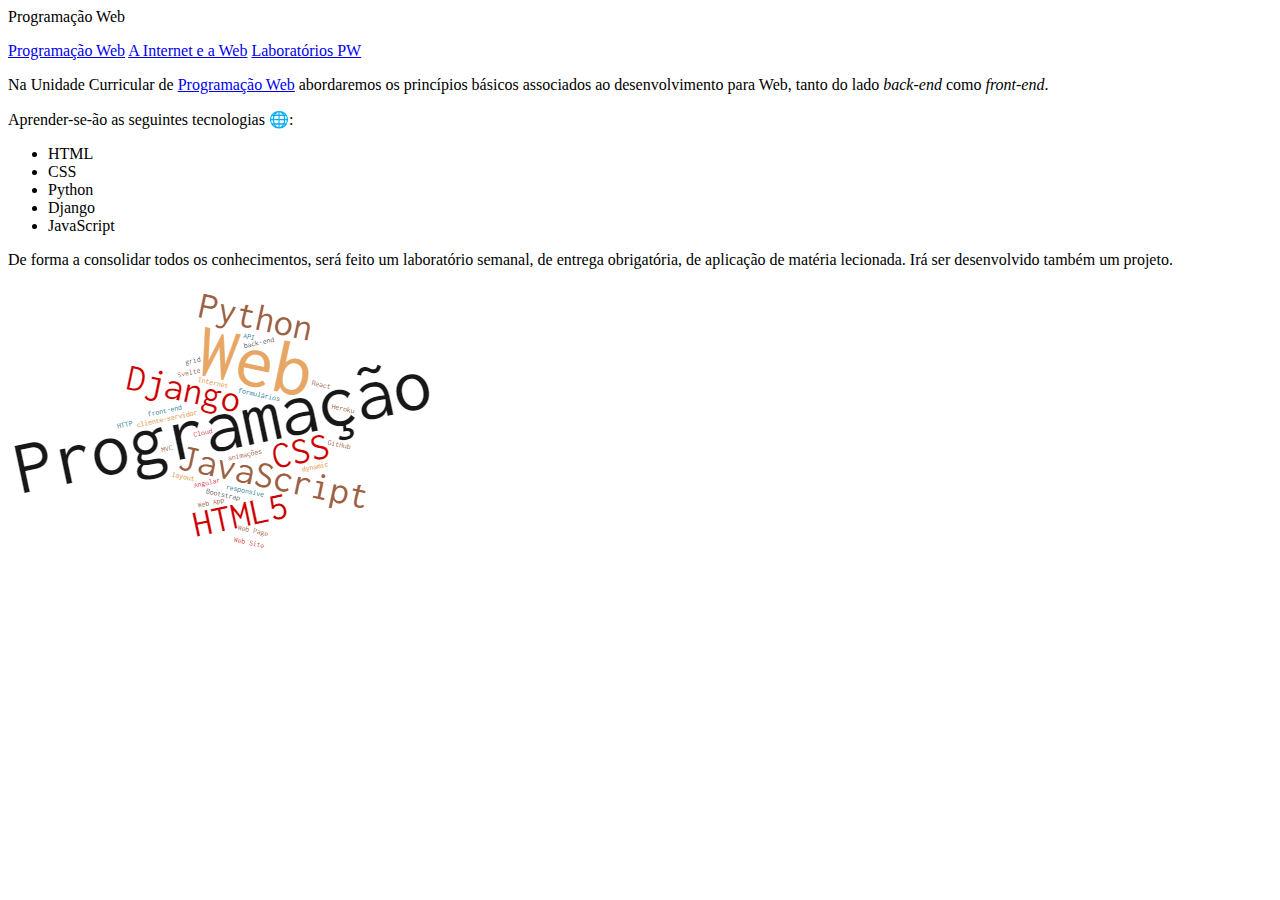
<file: lab1/index.html>
<!DOCTYPE html>
<html lang="pt">
<head>
    <meta charset="UTF-8">
    <title>A minha pagina</title>
</head>
<body>
    <hi> Programação Web</hi>
    <p><a href="index.html">Programação Web</a>  <a href="report.html">A Internet e a Web</a> <a href="../index.html"> Laboratórios PW</a></p>
    <p>Na Unidade Curricular de <a href="https://moodle.ensinolusofona.pt/course/view.php?id=1596" >Programação Web</a> abordaremos os princípios básicos associados ao desenvolvimento para Web, tanto do lado <i> back-end</i> como <i>front-end</i>.</p>
    <p>Aprender-se-ão as seguintes tecnologias &#127760;:</p>
    <ul>
        <li>HTML</li>
        <li>CSS</li>
        <li>Python</li>
        <li>Django</li>
        <li>JavaScript</li>
    </ul>
    <p>De forma a consolidar todos os conhecimentos, será feito um laboratório semanal, de entrega obrigatória, de aplicação de matéria lecionada. Irá ser desenvolvido também um projeto.</p>

    <img src="images/wordcloud.png">

</body>
</html>
</file>
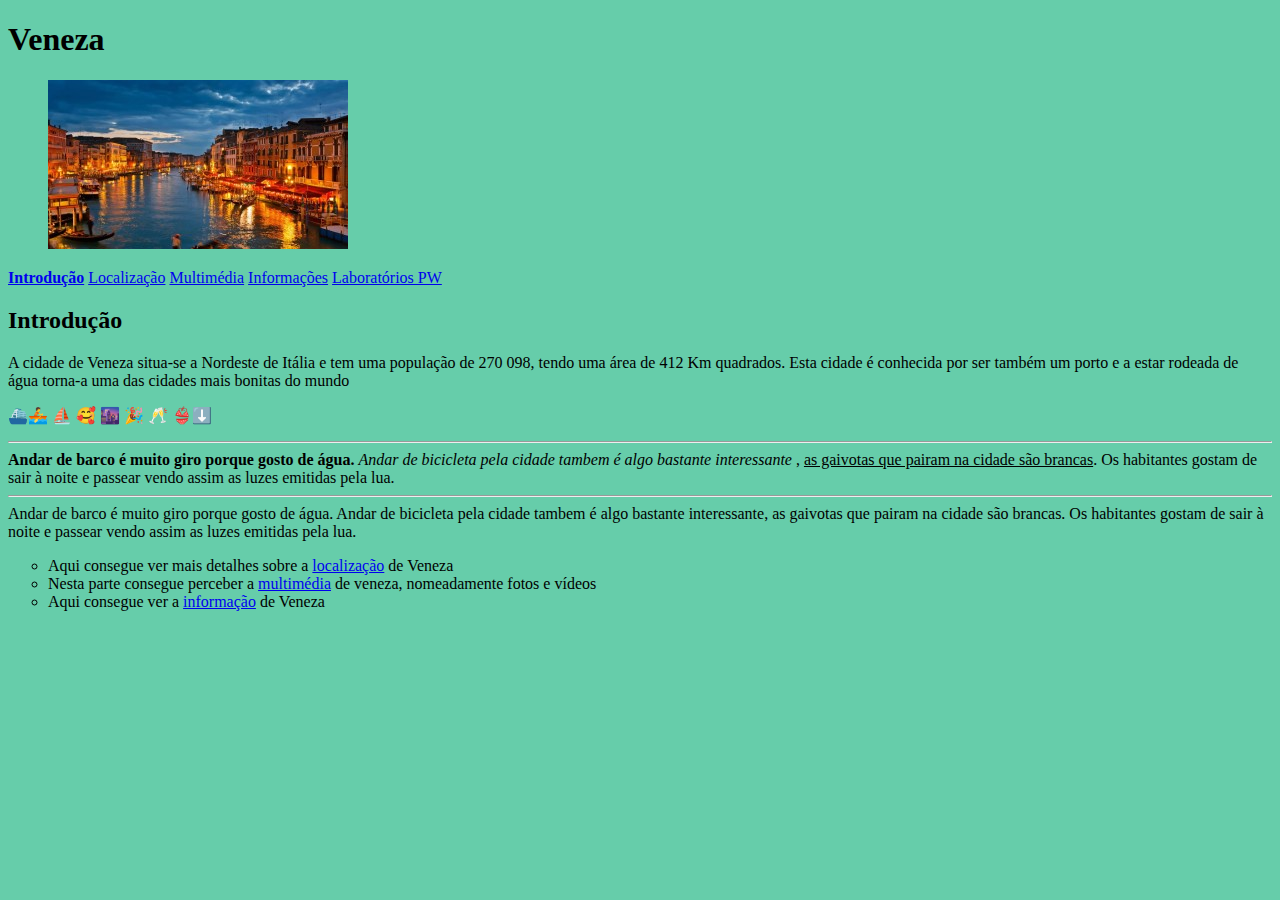
<file: lab2/index.html>
<!DOCTYPE html>
<html lang="pt">
<head>
    <meta charset="UTF-8">
    <meta name="author" content="Alexandre Costa">
    <meta name="keywords" content="Veneza, cidade, beleza">
    <meta name="description" content="Website sobre Veneza">

    <link rel="shortcut icon" type="image/x-icon" href="images/favicon.ico"/>

    <title>A minha cidade Favorita</title>

</head>
<body style="background-color:mediumaquamarine">

<h1>Veneza</h1>
<figure>
    <img src="images/img.png" alt="Veneza">
    <br>
</figure>


<b> <a href="index.html">Introdução</a></b> <a href="local.html">Localização</a> <a href="multimedia.html">
    Multimédia</a> <a href="info.html">Informações</a> <a href="../index.html"> Laboratórios PW</a>

<h2>Introdução</h2>
<p>A cidade de Veneza situa-se a Nordeste de Itália e tem uma população de 270 098, tendo uma área de 412 Km
    quadrados. Esta cidade é conhecida por ser também um porto e a estar rodeada de água torna-a uma das cidades
    mais bonitas do mundo </p>

<p>⛴️🚣 ⛵ 🥰 🌆 🎉 🥂 👙⬇️️ </p>

<hr>

<b> Andar de barco é muito giro porque gosto de água.</b> <i> Andar de bicicleta pela cidade tambem é algo bastante
    interessante </i>, <u> as gaivotas que pairam na cidade são brancas</u>. Os habitantes gostam de sair à noite e
passear vendo assim as luzes emitidas pela lua.

<hr>
Andar de barco é muito giro porque gosto de água. Andar de bicicleta pela cidade tambem é algo bastante
    interessante, as gaivotas que pairam na cidade são brancas. Os habitantes gostam de sair à noite e
passear vendo assim as luzes emitidas pela lua.


<ul style="list-style-type:circle">

    <li>Aqui consegue ver mais detalhes sobre a <a href="local.html">localização</a> de Veneza</li>

    <li>Nesta parte consegue perceber a  <a href="multimedia.html">multimédia</a> de veneza, nomeadamente fotos e vídeos</li>

    <li>Aqui consegue ver a <a href="info.html">informação</a> de Veneza</li>





</ul>

</body>
</html>
</file>
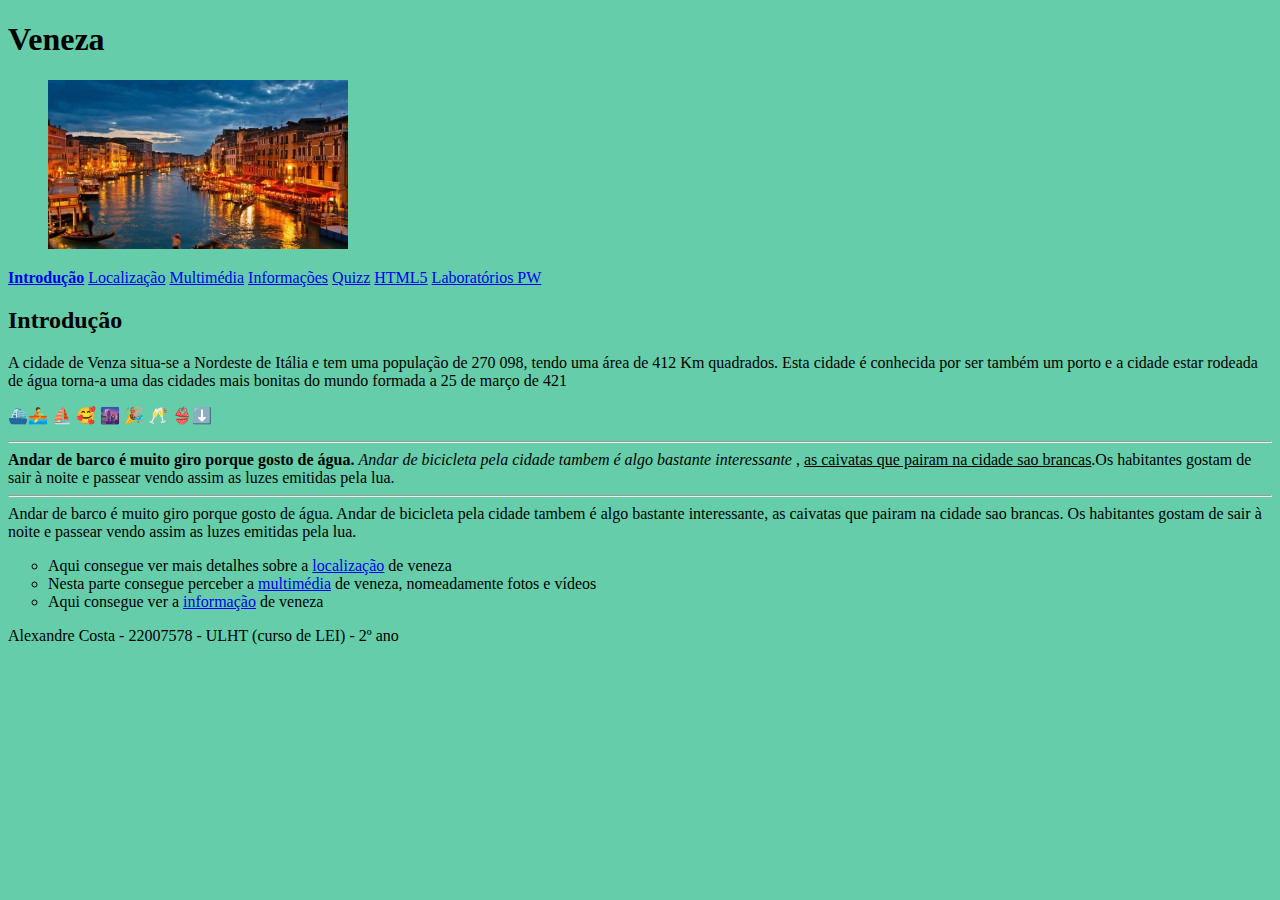
<file: lab3/index.html>
<!DOCTYPE html>
<html lang="pt">
<head>
    <meta charset="UTF-8">
    <meta name="author" content="Alexandre Costa">
    <meta name="keywords" content="Veneza, cidade, beleza">
    <meta name="description" content="Website sobre Veneza">

    <link rel="shortcut icon" type="image/x-icon" href="images/favicon.ico"/>

    <title>A minha cidade Favorita</title>

</head>
<body style="background-color:mediumaquamarine">

<header>
    <h1>Veneza</h1>
    <figure>
        <img src="images/img.png" alt="Veneza">
        <br>
    </figure>
</header>


<nav>
    <b> <a href="index.html">Introdução</a></b>
    <a href="local.html">Localização</a>
    <a href="multimedia.html">Multimédia</a>
    <a href="info.html">Informações</a>
    <a href="quizz.html">Quizz</a>
    <a href="html5-css.html">HTML5</a>
    <a href="../index.html"> Laboratórios PW</a>

</nav>
<main>
    <section>
        <h2>Introdução</h2>
        <p>A cidade de Venza situa-se a Nordeste de Itália e tem uma população de 270 098, tendo uma área de 412 Km
            quadrados. Esta cidade é conhecida por ser também um porto e a cidade estar rodeada de água torna-a uma das
            cidades mais bonitas do mundo formada a 25 de março de 421 </p>

        <p>⛴️🚣 ⛵ 🥰 🌆 🎉 🥂 👙⬇️️ </p>

        <hr>

        <b> Andar de barco é muito giro porque gosto de água.</b> <i> Andar de bicicleta pela cidade tambem é algo
        bastante
        interessante </i>, <u> as caivatas que pairam na cidade sao brancas</u>.Os habitantes gostam de sair à noite e
        passear vendo assim as luzes emitidas pela lua.

        <hr>
        Andar de barco é muito giro porque gosto de água. Andar de bicicleta pela cidade tambem é algo bastante
        interessante, as caivatas que pairam na cidade sao brancas. Os habitantes gostam de sair à noite e
        passear vendo assim as luzes emitidas pela lua.


        <ul style="list-style-type:circle">

            <li>Aqui consegue ver mais detalhes sobre a <a href="local.html">localização</a> de veneza</li>

            <li>Nesta parte consegue perceber a <a href="multimedia.html">multimédia</a> de veneza, nomeadamente fotos
                e
                vídeos
            </li>

            <li>Aqui consegue ver a <a href="info.html">informação</a> de veneza</li>


        </ul>
    </section>
</main>

<footer>Alexandre Costa - 22007578 - ULHT (curso de LEI) - 2º ano</footer>
</body>
</html>
</file>
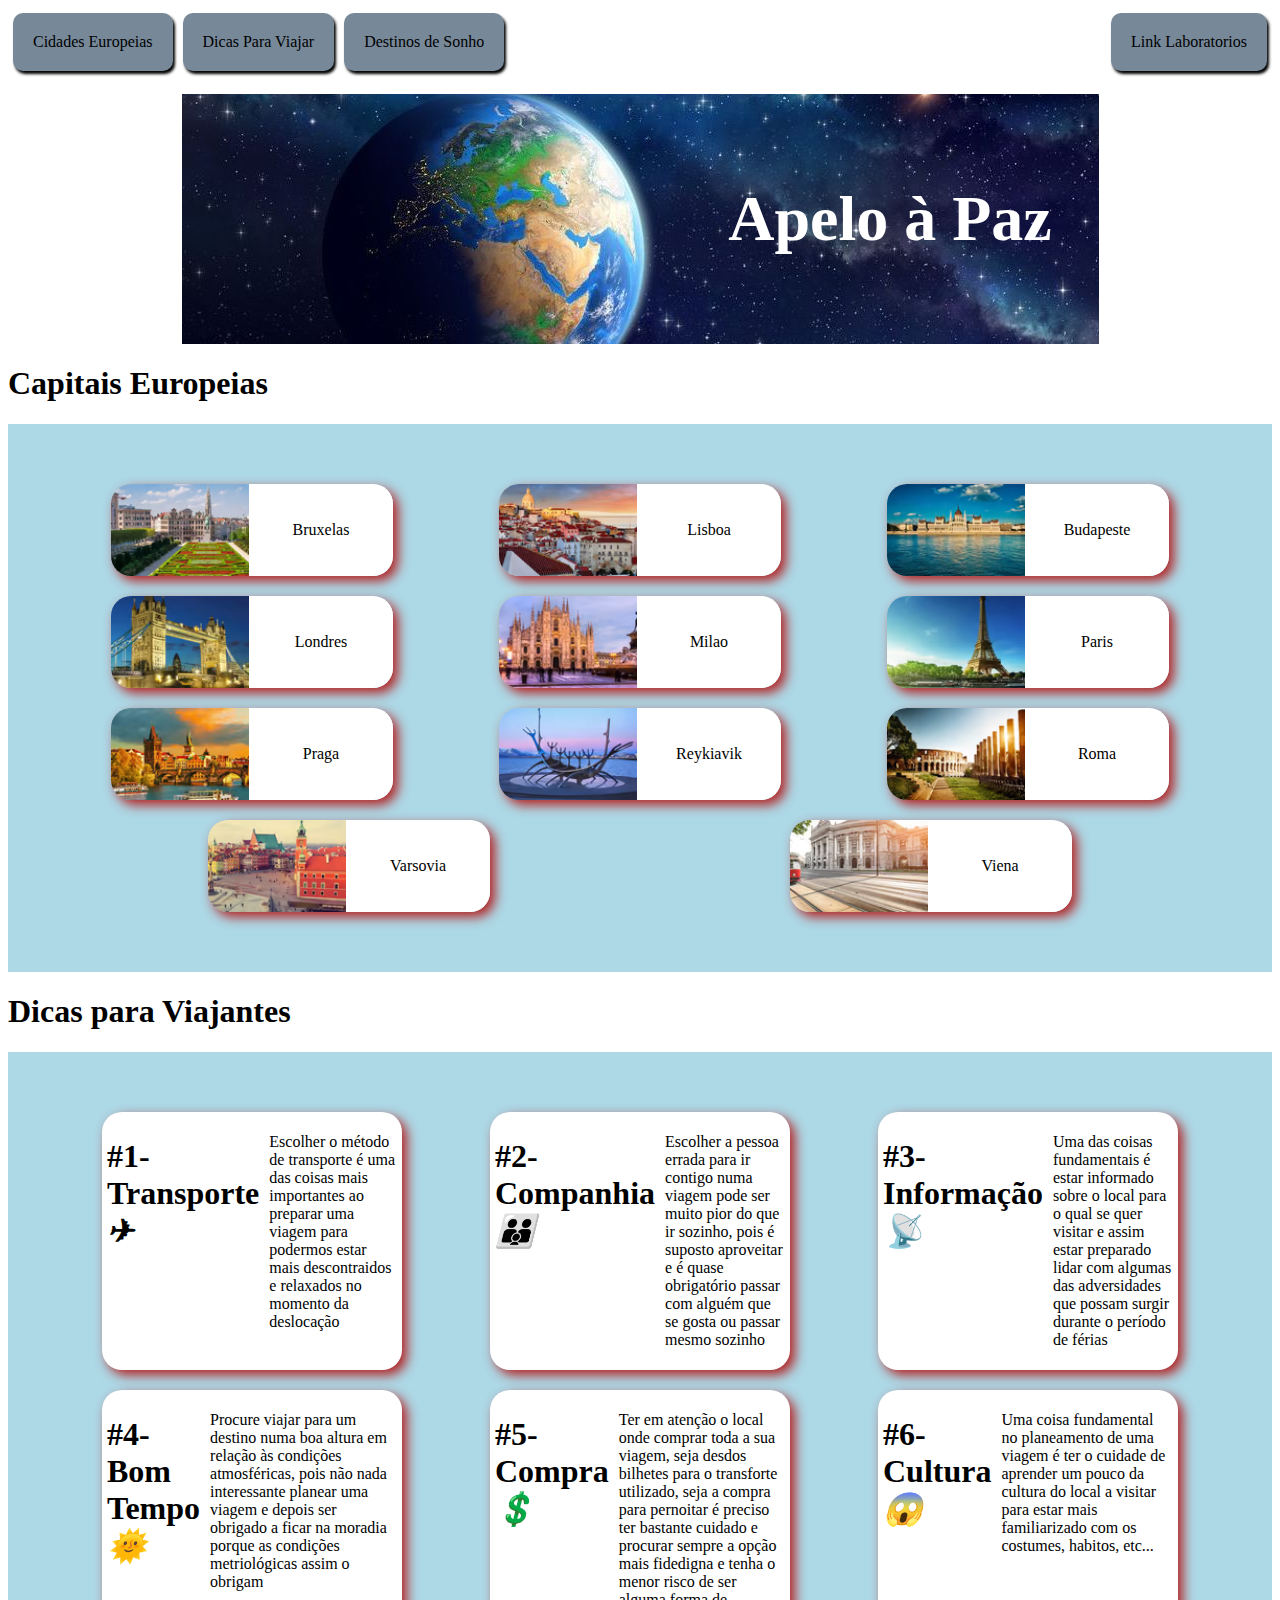
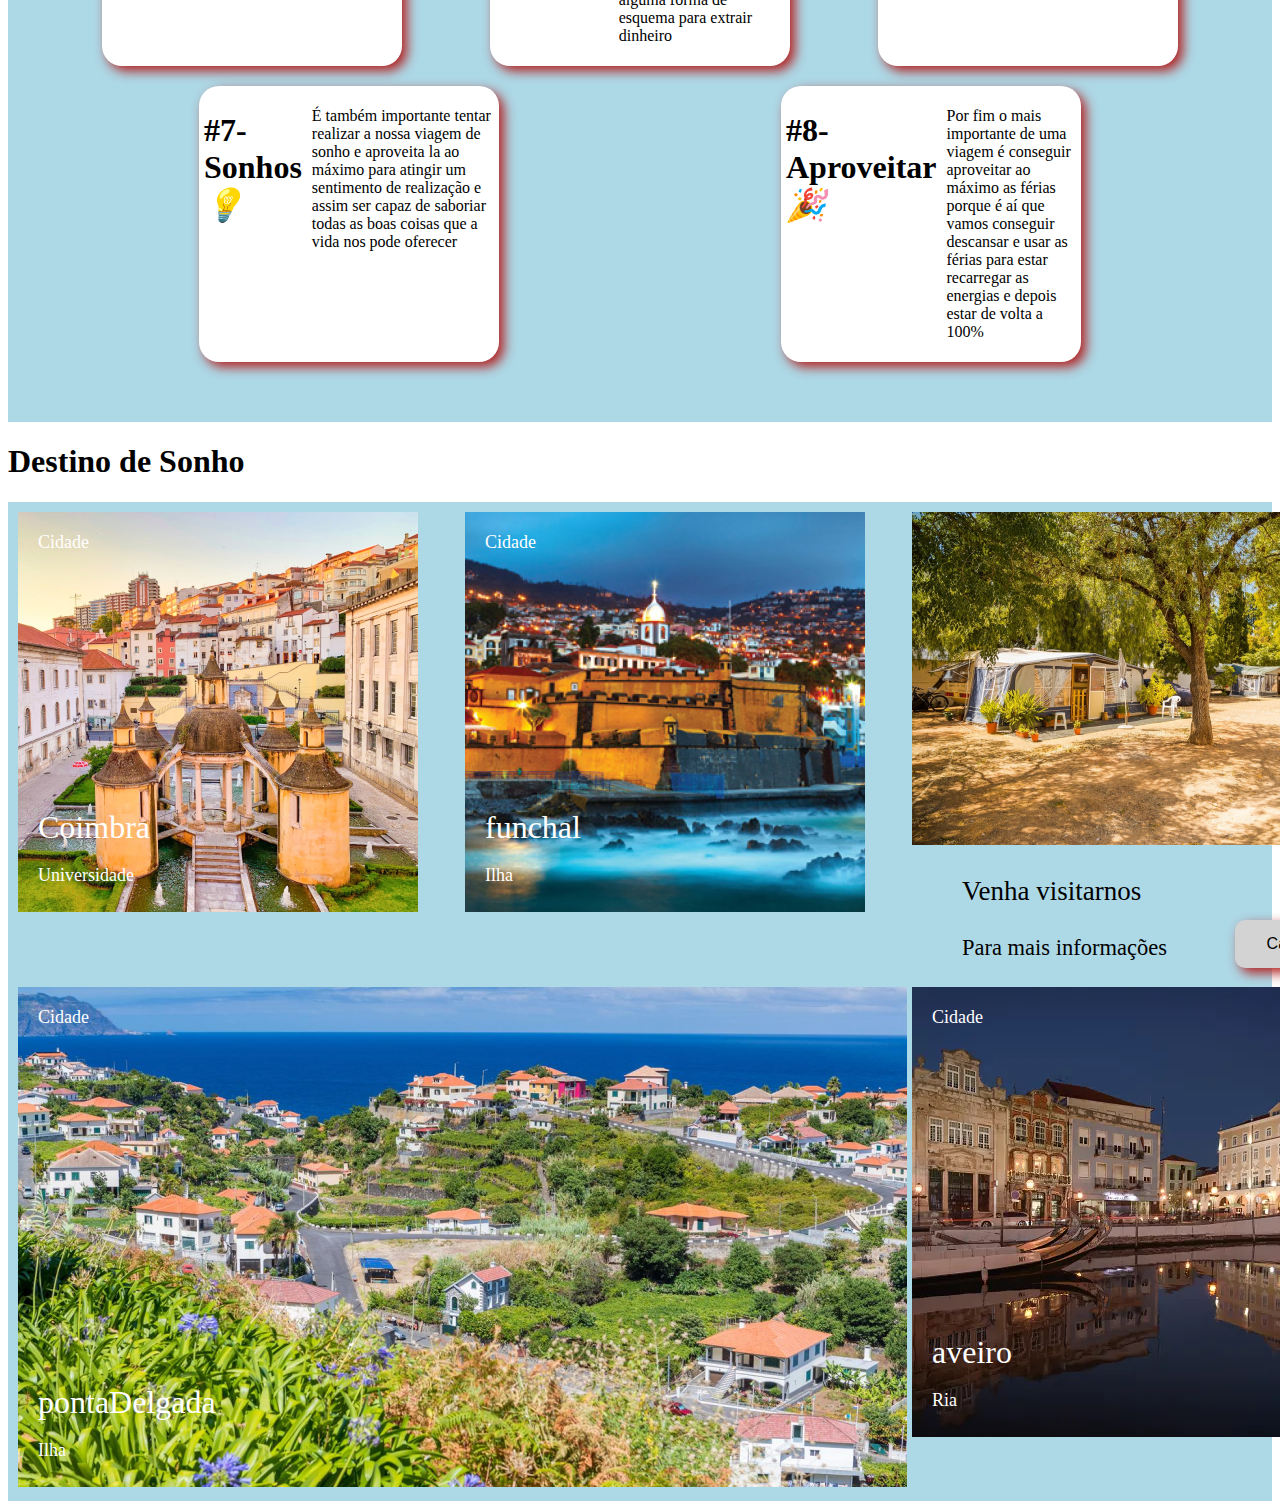
<file: lab4/index.html>
<!DOCTYPE html>
<html lang="pt">
<head>
    <meta charset="UTF-8">
    <title>Lab4</title>
    <style>
    * {box-sizing: border-box;}



    .capitais{
        display: flex;
        flex-flow: row wrap;
        justify-content: space-around;
        align-items: space-around;
        background-color: rgb(173,216,230);
        padding: 50px;
    }

    .capitais > div{
        display: flex;
        justify-content: space-around;
        border-radius: 20px;
        box-shadow: 5px 5px 12px FireBrick;
        margin: 10px;
    }

    .capitais img{
        border-radius: 20px 0 0 20px;
        height: 100%;
    }

    .capitais div div:last-child{
        width: 150px;
        background-color: white;
        padding: 20px;
        border-radius: 0 20px 20px 0;

        display: flex;
        justify-content: center;
        align-items: center;
    }

    .menu div{
        display: flex;
    }

    .menu a:last-child{
        margin-left:auto;
    }

    .nav-menu{
        display: flex;
    }
    a{
        padding: 20px;
        text-decoration: none;
        color: black;


        background-color: LightSlateGrey;
        margin: 5px;
        text-decoration: none;
        box-shadow: 2px 3px 3px black;
        border-radius: 10px;
    }

    a:hover{
        background-color: FireBrick;
        font-weight: bold;
    }

    .flex-container-foto {
        height: 250px;
        background-image: url("images/teste1.png");
        display: flex;
        justify-content: center;
        align-items: center;
        background-repeat: no-repeat;
        background-position: center;

        font-size: 2rem;
        color: Brown;
        font-weight: bold;
        }

    .mover_direita{
        display: flex;
        justify-content: right;
        align-items: center;
        background-repeat: no-repeat;
        background-position: center;


        font-size: 4rem;
        color: White;
        font-weight: bold;
        margin-left: 500px;
    }

    .viajantes{
        display: flex;
        flex-flow: row wrap;
        justify-content: space-around;
        align-items: space-around;
        background-color: rgb(173,216,230);
        padding: 50px;
    }

    .viajantes > div{
        display: flex;
        width: 300px;
        height: 300p;
        justify-content: space-around;
        border-radius: 20px;
        box-shadow: 5px 5px 12px FireBrick;
        margin: 10px;
        padding: 5px;
        gap: 10px;
        background-color: white;
    }

    .body{
        overflow-x: hidden;
    }

    .imagem1 {
        grid-area: coimbra;
    }

    .imagem2 {
          grid-area: funchal;
    }

    .imagem3 {
          grid-area: viana;
    }

    .imagem4 {
          grid-area: delgada;
    }

    .imagem5 {
          grid-area: aveiro;
    }

    .imagem6 {
          grid-area: parque;
    }
    @media (min-width:901px) {

        .destinos{
            background-color: rgb(173,216,230);
            display: grid;
            grid-template-columns: auto auto auto auto;

            grid-template-areas:
                                "coimbra funchal parque"
                                "delgada delgada aveiro";


            padding: 10px;
            gap: 5px;
            justify-content: space-between;
        }
    }

    @media (max-width:900px) {

        img{
            width: 100%;
            height: 100%;
        }

        .destinos{
            background-color: rgb(173,216,230);
            display: grid;
            grid-template-areas:
                                "coimbra"
                                "funchal"
                                "viana"
                                "delgada"
                                "aveiro"
                                "parque";

            padding: 10px;
            gap: 5px;
            justify-content: space-between;
        }
    }

    destino img{
        border-radius: 20px 0 0 20px;
        width: 100%;
        height: 100%;
    }


    .container {
        position: relative;
        color: white;
        row: 3;
    }

    .width-100{
        width:100;
    }

    .top-left {
        position: absolute;
        color: white;
        margin: 20px;
        font-size: large;
    }

    .button {
        position: absolute;
        background-color: lightgray;
        border: none;
        color: black;
        padding: 15px 32px;
        right: 10px;
        bottom: 10px;
        text-decoration: none;
        display: flex;
        font-size: 16px;
        margin: 4px 2px;
        cursor: pointer;
        box-shadow: 5px 5px 12px FireBrick;
        border-radius: 10px;
    }


    .bottom-left {
        position: absolute;
        color: white;
        font-size: xx-large;
        bottom: 70px;
        left: 20px;
    }

    .bottom-left2 {
        position: absolute;
        color: white;
        font-size: large;
        bottom: 30px;
        left: 20px;
    }

    .text{
        position: relative;
    }

    .texto_grande{
        position: relative;
        color: black;
        bottom: 0;
        left: 50px;
        display: flex;
        font-size: 3vmin;
    }

    .texto-paragrafo{
        position: relative;
        bottom: -1px;
        left: 50px;
        display: flex;
        font-size: 2.5vmin;
    }

    .button:hover{
        background-color: FireBrick;
        font-weight: bold;
    }






















    </style>


</head>
<body class="body">


<header>

    <div class="menu">

        <nav class="nav-menu">
            <a href="#A1"> Cidades Europeias </a>
            <a href="#A2"> Dicas Para Viajar</a>
            <a href="#A3"> Destinos de Sonho </a>
            <a href="../index.html"> Link Laboratorios </a>
        </nav>
    </div>

    <br>

    <div class="flex-container-foto">
        <div class="mover_direita"> Apelo à Paz</div>
    </div>
</header>


<h1 id="A1">Capitais Europeias</h1>
<div class="capitais">
    <div>
        <div><img src="images\bruxelas.avif" alt="bruxelas"></div>
        <div><p>Bruxelas</p></div>
    </div>

    <div>
        <div><img src="images\lisboa.avif" alt="lisboa"></div>
        <div><p>Lisboa</p></div>
    </div>

    <div>
        <div><img src="images\budapeste.avif" alt="lisboa"></div>
        <div><p>Budapeste</p></div>
    </div>

    <div>
        <div><img src="images\londres.avif" alt="lisboa"></div>
        <div><p>Londres</p></div>
    </div>

    <div>
        <div><img src="images\milao.avif" alt="lisboa"></div>
        <div><p>Milao</p></div>
    </div>

    <div>
        <div><img src="images\paris.avif" alt="lisboa"></div>
        <div><p>Paris</p></div>
    </div>

    <div>
        <div><img src="images\praga.avif" alt="lisboa"></div>
        <div><p>Praga</p></div>
    </div>

    <div>
        <div><img src="images\reykiavik.avif" alt="lisboa"></div>
        <div><p>Reykiavik</p></div>
    </div>

    <div>
        <div><img src="images\roma.avif" alt="lisboa"></div>
        <div><p>Roma</p></div>
    </div>

    <div>
        <div><img src="images\varsovia.avif" alt="lisboa"></div>
        <div><p>Varsovia</p></div>
    </div>

    <div>
        <div><img src="images\viena.avif" alt="lisboa"></div>
        <div><p>Viena</p></div>
    </div>


</div>


<h1 id="A2">Dicas para Viajantes</h1>
<div class="viajantes">
    <div>
        <h1>#1-Transporte<i>✈</i></h1>
        <p>Escolher o método de transporte é uma das coisas mais importantes ao preparar uma viagem para podermos
            estar mais descontraidos e relaxados no momento da deslocação</p>
    </div>

    <div>
        <h1>#2-Companhia<i>👪</i></h1>
        <p>Escolher a pessoa errada para ir contigo numa viagem pode ser muito pior do que ir sozinho, pois é suposto
            aproveitar e é quase obrigatório passar com alguém que se gosta ou passar mesmo sozinho</p>
    </div>

    <div>
        <h1>#3-Informação <i>📡</i></h1>
        <p>Uma das coisas fundamentais é estar informado sobre o local para o qual se quer visitar e assim estar
            preparado
            lidar com algumas das adversidades que possam surgir durante o período de férias </p>
    </div>

    <div>
        <h1>#4-Bom Tempo<i>🌞</i></h1>
        <p>Procure viajar para um destino numa boa altura em relação às condições atmosféricas, pois não nada
            interessante
            planear uma viagem e depois ser obrigado a ficar na moradia porque as condições metriológicas assim o
            obrigam</p>
    </div>

    <div>
        <h1>#5-Compra <i>💲</i></h1>
        <p>Ter em atenção o local onde comprar toda a sua viagem, seja desdos bilhetes para o transforte utilizado, seja
            a compra para pernoitar é preciso ter bastante cuidado e procurar sempre a opção mais fidedigna e tenha o
            menor risco de ser alguma forma de esquema para extrair dinheiro</p>
    </div>

    <div>
        <h1>#6-Cultura<i>😱</i></h1>
        <p>Uma coisa fundamental no planeamento de uma viagem é ter o cuidade de aprender um pouco da cultura do local a
            visitar para estar mais familiarizado com os costumes, habitos, etc...</p>
    </div>

    <div>
        <h1>#7-Sonhos<i>💡</i></h1>
        <p>É também importante tentar realizar a nossa viagem de sonho e aproveita la ao máximo para atingir um
            sentimento
            de realização e assim ser capaz de saboriar todas as boas coisas que a vida nos pode oferecer</p>
    </div>

    <div>
        <h1>#8-Aproveitar<i>🎉</i></h1>
        <p>Por fim o mais importante de uma viagem é conseguir aproveitar ao máximo as férias porque é aí que vamos
            conseguir
            descansar e usar as férias para estar recarregar as energias e depois estar de volta a 100%</p>
    </div>


</div>

<h1>Destino de Sonho</h1>
<div id="A3" class="destinos">


    <div class="imagem1">
        <div class="container">

            <div class="top-left">Cidade</div>

            <div class="bottom-left">Coimbra</div>

            <div class="bottom-left2">Universidade</div>

            <img  src="images/coimbra.png" alt="error"  >
        </div>
    </div>

    <div class="imagem2">
        <div class="container">

            <div class="top-left">Cidade</div>

            <div class="bottom-left">funchal</div>

            <div class="bottom-left2">Ilha</div>

            <img  src="images/funchal.png" alt="error">
        </div>
    </div>




    <div class="imagem4">
        <div class="container">

            <div class="top-left">Cidade</div>

            <div class="bottom-left">pontaDelgada</div>

            <div class="bottom-left2">Ilha</div>


            <img src="images/pontaDelgada.png" alt="error">

        </div>
    </div>

    <div class="imagem5">
        <div class="container">

            <div class="top-left">Cidade</div>

            <div class="bottom-left">aveiro</div>

            <div class="bottom-left2">Ria</div>

            <img src="images/aveiro.png" alt="error">

        </div>
    </div>


    <div class="imagem6">

        <div><img class="width-100" src="images/parque.png" alt="error"></div>

        <div class="text"><p class="texto_grande"> Venha visitarnos</p>
            <p class="texto-paragrafo">Para mais informações</p>
        </div>

        <div class="text">
            <button class="button"> Carregue aqui</button>
        </div>
    </div>


</div>


</body>
</html>
</file>
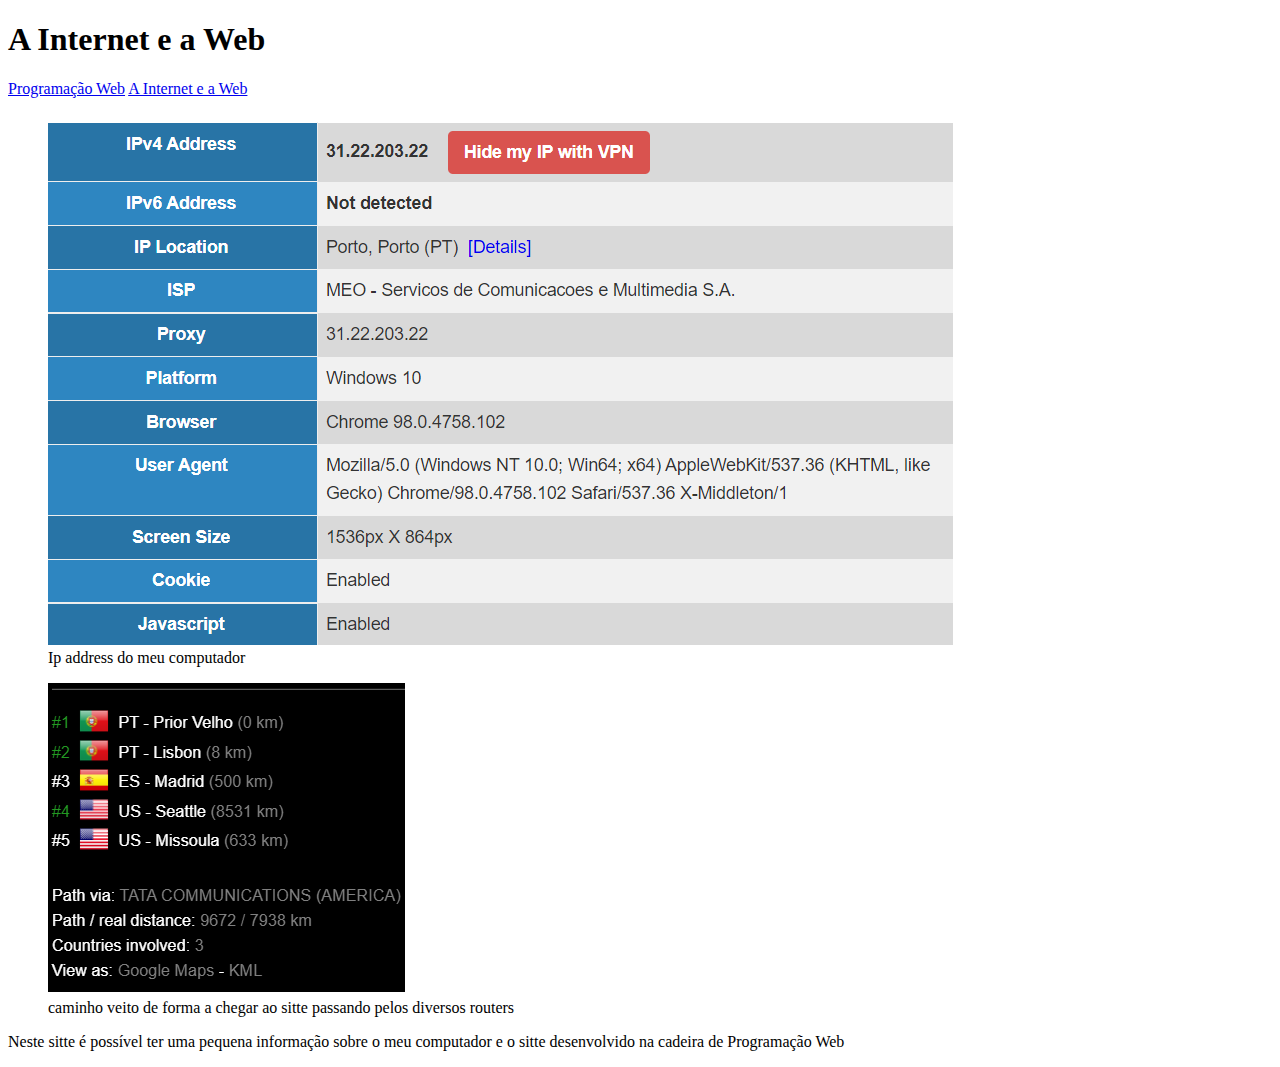
<file: report.html>
<!DOCTYPE html>
<html lang="pt">
<head>
    <meta charset="UTF-8">
    <title>A minha pagina</title>
</head>
<body>
    <h1>A Internet e a Web</h1>
    <p><a href="index.html">Programação Web</a>  <a href="report.html">A Internet e a Web</a></p>
    <figure>
        <img src="images/myIpPc.png" alt="Ip do computador">
        <figcaption>Ip address do meu computador</figcaption>
    </figure>


    <figure>
        <img src="images/sitteTracker.png" alt="sitte">
       <figcaption> caminho veito de forma a chegar ao sitte passando pelos diversos routers</figcaption>

    </figure>

    <p>Neste sitte é possível ter uma pequena informação sobre o meu computador e o sitte desenvolvido na cadeira de Programação Web</p>

</body>
</html>
</file>
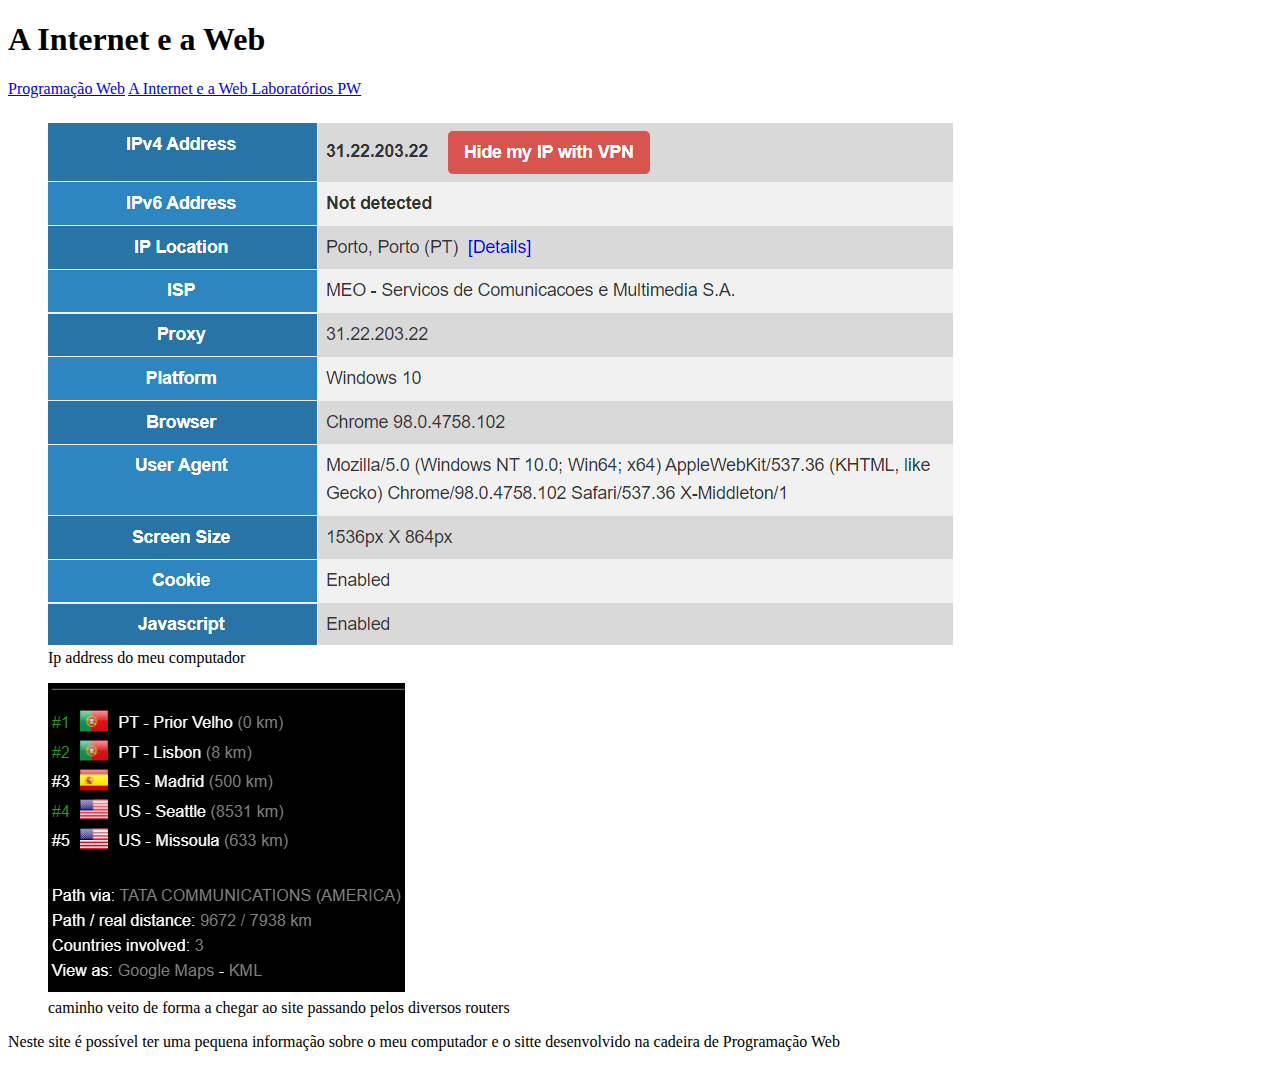
<file: lab1/report.html>
<!DOCTYPE html>
<html lang="pt">
<head>
    <meta charset="UTF-8">
    <title>A minha pagina</title>
</head>
<body>
    <h1>A Internet e a Web</h1>
    <p><a href="index.html">Programação Web</a>  <a href="report.html">A Internet e a Web</a><a href="../index.html"> Laboratórios PW</a></p>
    <figure>
        <img src="images/myIpPc.png" alt="Ip do computador">
        <figcaption>Ip address do meu computador</figcaption>
    </figure>


    <figure>
        <img src="images/sitteTracker.png" alt="sitte">
       <figcaption> caminho veito de forma a chegar ao site passando pelos diversos routers</figcaption>

    </figure>

    <p>Neste site é possível ter uma pequena informação sobre o meu computador e o sitte desenvolvido na cadeira de Programação Web</p>

</body>
</html>
</file>
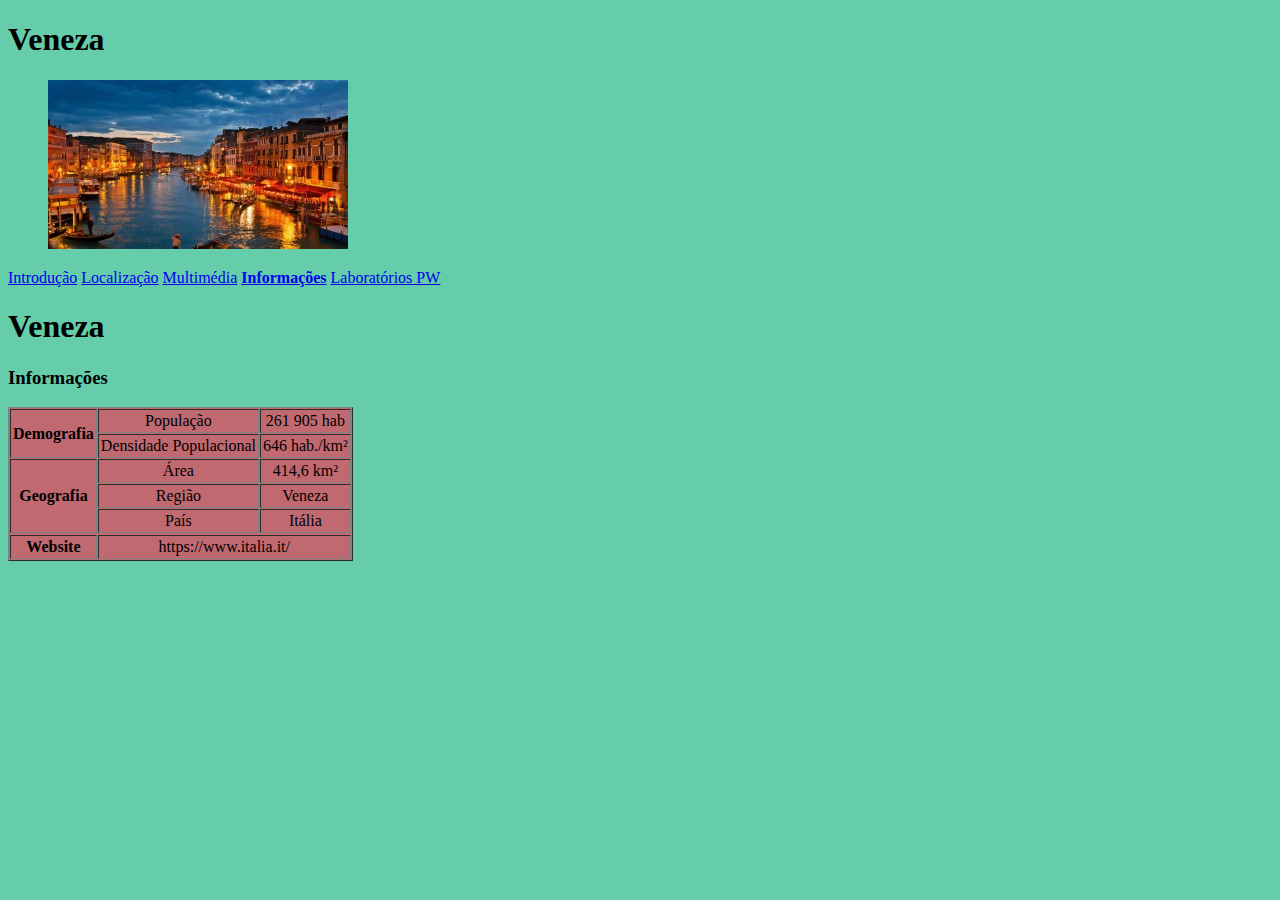
<file: lab2/info.html>
<!DOCTYPE html>
<html lang="pt">
<head>
    <meta charset="UTF-8">
    <meta name="author" content="Alexandre Costa">
    <meta name="keywords" content="Veneza, cidade, beleza">
    <meta name="description" content="Website sobre Veneza">

    <link rel="shortcut icon" type="image/x-icon" href="images/favicon.ico"/>

    <title>A minha cidade Favorita</title>

</head>
<body style="background-color:mediumaquamarine">

<h1>Veneza</h1>
<figure>
    <img src="images/img.png" alt="Veneza">
    <br>
</figure>


<a href="index.html">Introdução</a> <a href="local.html">Localização</a> <a href="multimedia.html">
    Multimédia</a> <b> <a href="info.html">Informações</a> </b><a href="../index.html"> Laboratórios PW</a>


<h1> Veneza </h1>

   <h3> <p> <b> Informações </b> </p> </h3>

    <table cellspacing="1" cellpadding="2" bgcolor=#CRC6917  border="1">
        <tr>
            <th rowspan="2">Demografia</th>
            <td><center>População</center></td>
            <td> <center>261 905 hab</center>   </td>
        </tr>

        <tr>
            <td>Densidade Populacional</td>
            <td>646 hab./km²</td>
        </tr>

        <tr>
            <th rowspan="3">Geografia</th>
            <td> <center>Área</center> </td>
            <td> <center>414,6 km² </center> </td>
        </tr>

        <tr>
            <td> <center>Região</center> </td>
            <td> <center>Veneza</center>  </td>
        </tr>
            <td> <center>País</center></td>
            <td><center>Itália</center></td>
        <tr></tr>

        <tr>
            <th>Website</th>
            <td colspan="2"> <center>https://www.italia.it/</center></td>
        </tr>
    </table>


</body>
</html>
</file>
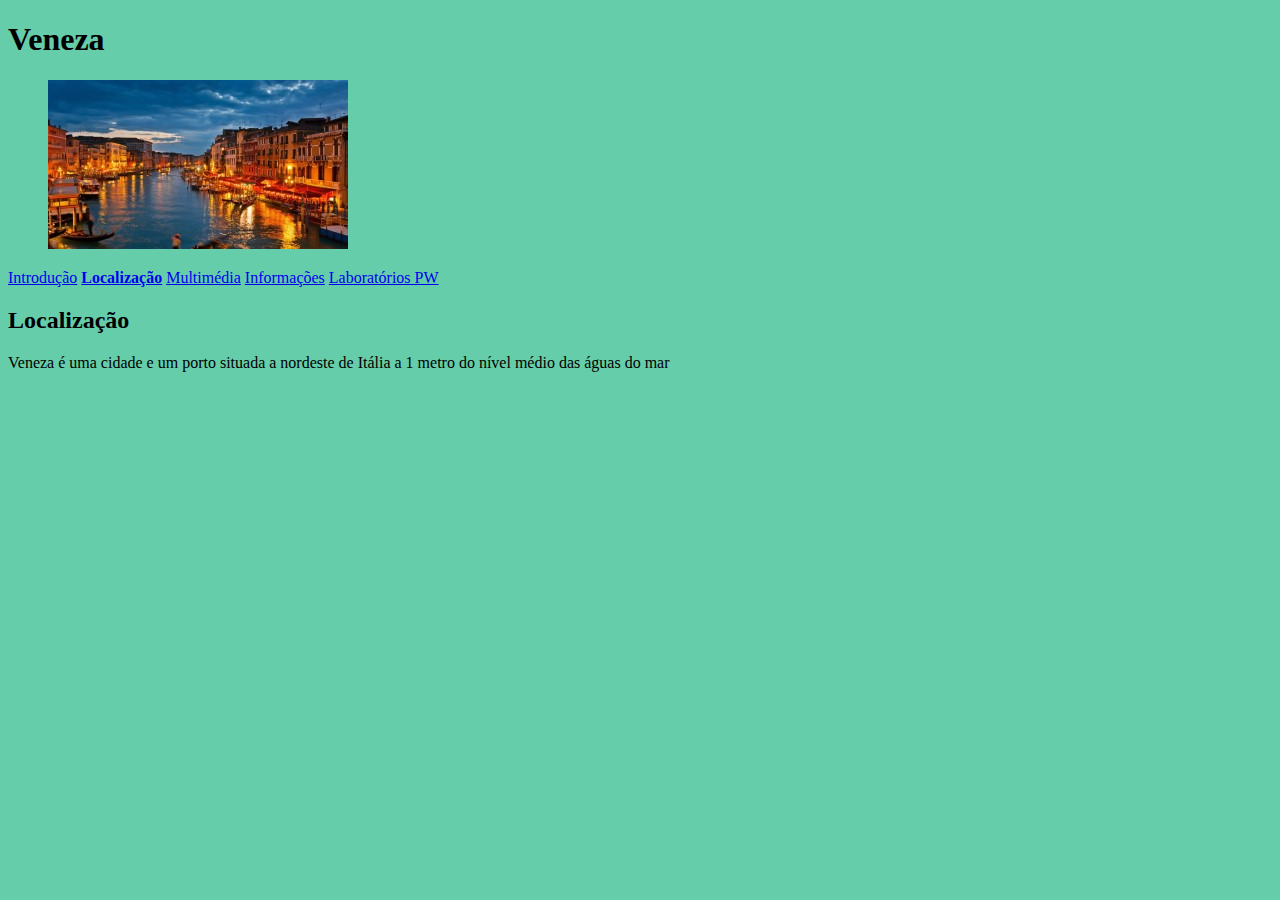
<file: lab2/local.html>
<!DOCTYPE html>
<html lang="pt">
<head>
    <meta charset="UTF-8">
    <meta name="author" content="Alexandre Costa">
    <meta name="keywords" content="Veneza, cidade, beleza">
    <meta name="description" content="Website sobre Veneza">

    <link rel="shortcut icon" type="image/x-icon" href="images/favicon.ico"/>

    <title>A minha cidade Favorita</title>

</head>
<body style="background-color:mediumaquamarine">

<h1>Veneza</h1>
<figure>
    <img src="images/img.png" alt="Veneza">
    <br>
</figure>


<a href="index.html">Introdução</a> <b><a href="local.html">Localização</a></b> <a href="multimedia.html">
    Multimédia</a> <a href="info.html">Informações</a> <a href="../index.html"> Laboratórios PW</a>

<h2>Localização</h2>

<p>Veneza é uma cidade e um porto situada a nordeste de Itália a 1 metro do nível médio das águas do mar</p>

<iframe src="https://www.google.com/maps/embed?pb=!1m18!1m12!1m3!1d22398.78114353987!2d12.32606925152638!3d45.4325725124741!2m3!1f0!2f0!3f0!3m2!1i1024!2i768!4f13.1!3m3!1m2!1s0x477eb1c58369a69b%3A0x54ba460de19cfc0b!2sBas%C3%ADlica%20de%20Santa%20Maria%20Gloriosa%20dei%20Frari!5e0!3m2!1spt-PT!2spt!4v1645796885310!5m2!1spt-PT!2spt"
        width="600" height="450" style="border:0;" allowfullscreen="" loading="lazy"></iframe>


</body>
</html>
</file>
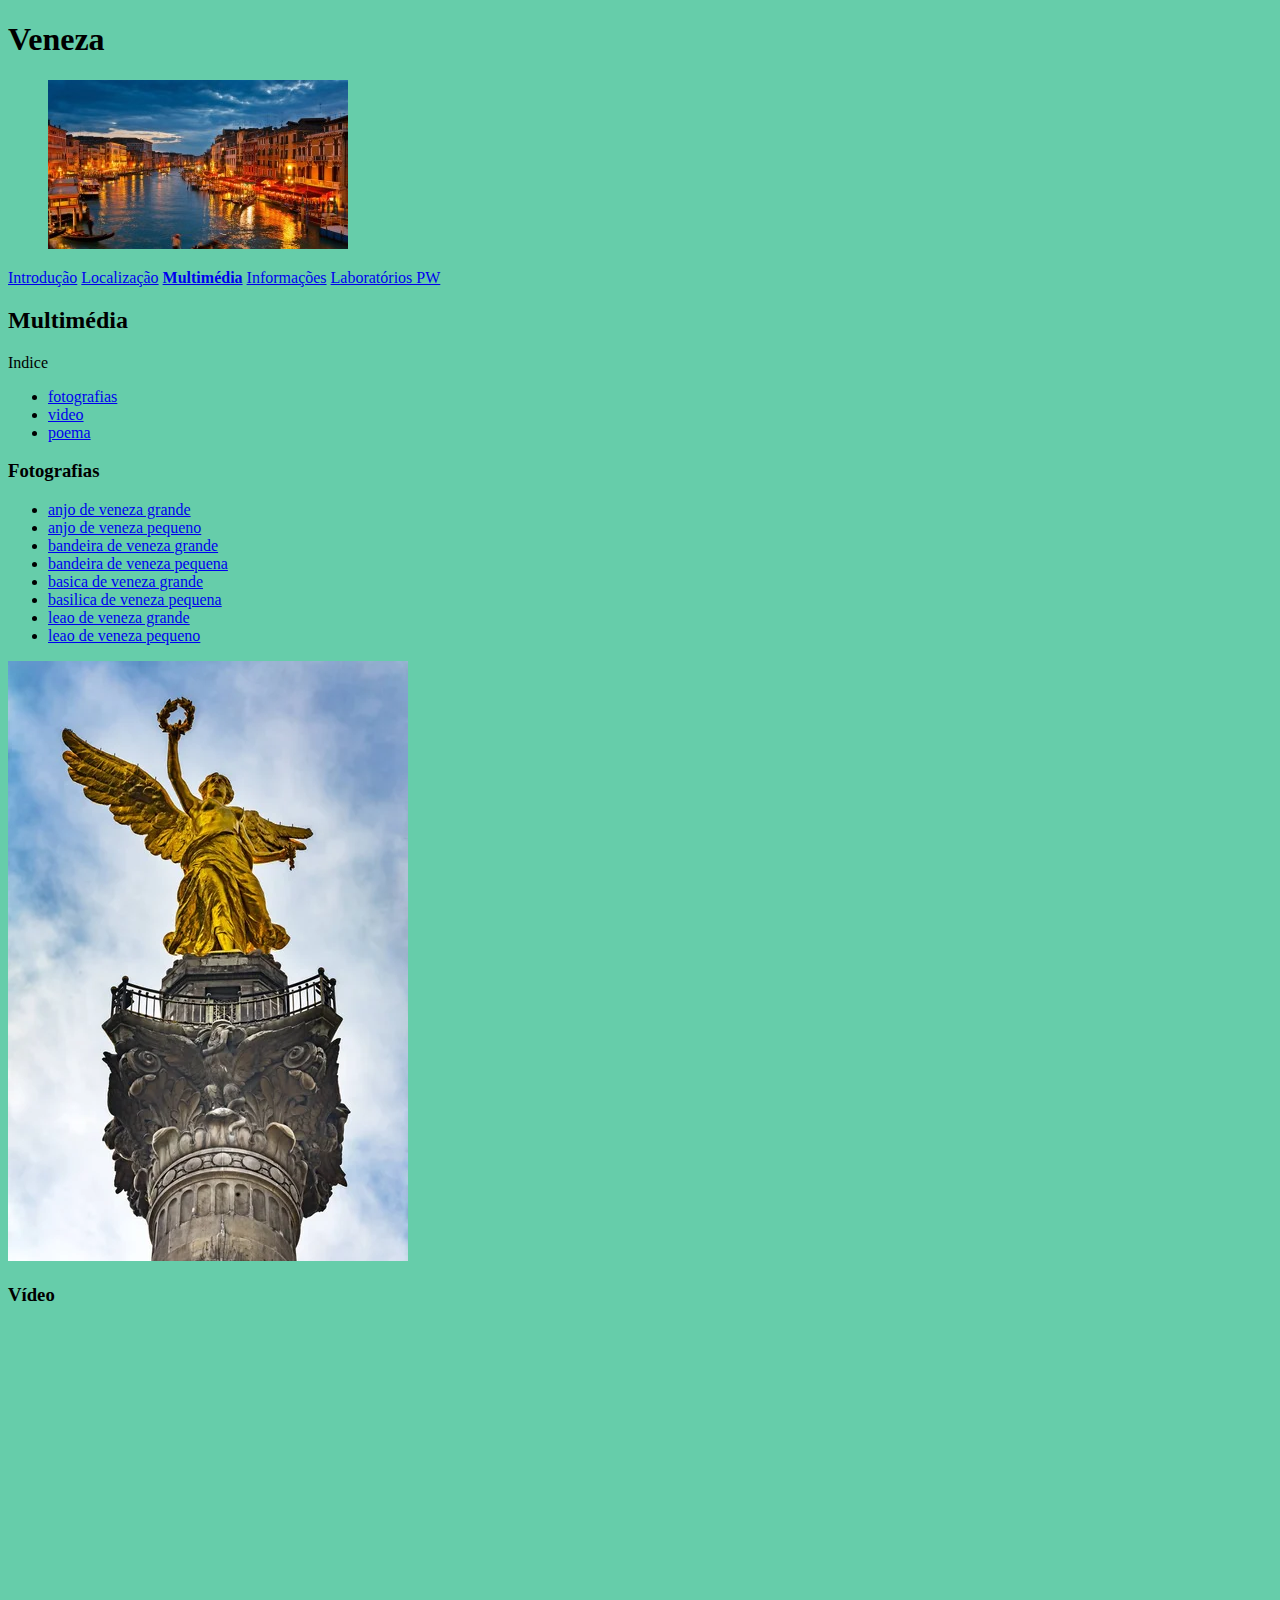
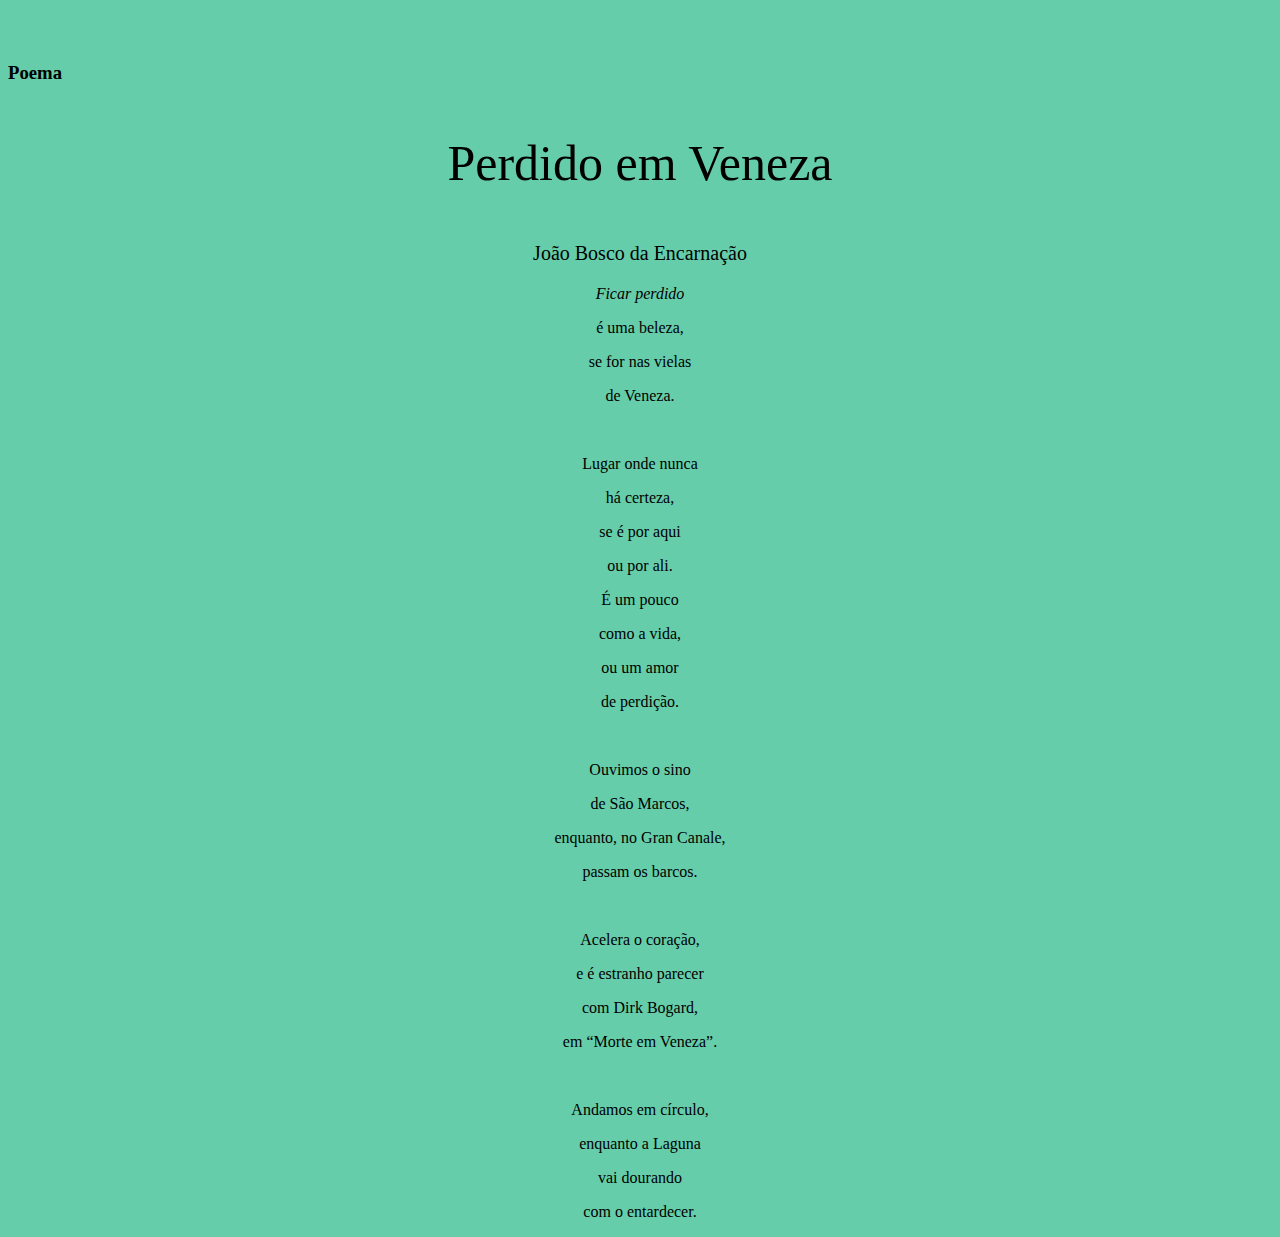
<file: lab2/multimedia.html>
<!DOCTYPE html>
<html lang="pt">
<head>
    <meta charset="UTF-8">
    <meta name="author" content="Alexandre Costa">
    <meta name="keywords" content="Veneza, cidade, beleza">
    <meta name="description" content="Website sobre Veneza">

    <link rel="shortcut icon" type="image/x-icon" href="images/favicon.ico"/>

    <title>A minha cidade Favorita</title>

</head>
<body style="background-color:mediumaquamarine">

<h1>Veneza</h1>
<figure>
    <img src="images/img.png" alt="Veneza">
    <br>
</figure>


<a href="index.html">Introdução</a> <a href="local.html">Localização</a> <b><a href="multimedia.html">
    Multimédia</a></b> <a href="info.html">Informações</a> <a href="../index.html"> Laboratórios PW</a>

<h2>Multimédia</h2>

<p>
<p>
    Indice
</p>
<ul>
    <li>
        <a href="#P1"> fotografias</a>
    </li>
    <li>
        <a href="#P2"> video</a>
    </li>
    <li>
        <a href="#P3"> poema</a>
    </li>
</ul>
</p>

<h3 id="P1">Fotografias</h3>

<ul>
    <li>
        <a href="images/anjo_grande.png" target="foto">
            anjo de veneza grande
        </a>
    </li>
    <li>
        <a href="images/anjo_pequeno.png" target="foto">
            anjo de veneza pequeno
        </a>
    </li>
    <li>
        <a href="images/bandeira_grande.png" target="foto">
            bandeira de veneza grande
        </a>
    </li>
    <li>
        <a href="images/bandeira_pequena.png" target="foto">
            bandeira de veneza pequena
        </a>
    </li>
    <li>
        <a href="images/basilica_grande.png" target="foto">
            basica de veneza grande
        </a>
    </li>
    <li>
        <a href="images/basilica_pequena.png" target="foto">
            basilica de veneza pequena
        </a>
    </li>
    <li>
        <a href="images/leao_grande.png" target="foto">
            leao de veneza grande
        </a>
    </li>
    <li>
        <a href="images/leao_pequeno.png" target="foto">
            leao de veneza pequeno
        </a>
    </li>

</ul>

<iframe src="images/anjo_grande.png" width="800" height="600" frameborder="0" name="foto">

</iframe>

<h3 id="P2">Vídeo</h3>

<iframe width="560" height="315" src="https://www.youtube.com/embed/JphHw6iU4m8" title="YouTube video player"
        frameborder="0" allow="accelerometer; autoplay; clipboard-write; encrypted-media; gyroscope; picture-in-picture"
        allowfullscreen></iframe>


<h3 id="P3">Poema</h3>
<center>
    <p style="font-size:50px">Perdido em Veneza</p>
    <p style="font-size:20px">João Bosco da Encarnação</p>
    <p><i>Ficar perdido </i></p>
    <p>é uma beleza,</p>
    <p>se for nas vielas</p>
    <p>de Veneza.</p>
    <br>
    <p>Lugar onde nunca</p>
    <p>há certeza,</p>
    <p>se é por aqui</p>
    <p>ou por ali.</p>
    <p></p>
    <p>É um pouco</p>
    <p>como a vida,</p>
    <p>ou um amor</p>
    <p>de perdição.</p>
    <br>
    <p>Ouvimos o sino</p>
    <p>de São Marcos,</p>
    <p>enquanto, no Gran Canale,</p>
    <p>passam os barcos.</p>
    <br>
    <p>Acelera o coração,</p>
    <p>e é estranho parecer</p>
    <p>com Dirk Bogard,</p>
    <p>em “Morte em Veneza”.</p>
    <br>
    <p>Andamos em círculo,</p>
    <p>enquanto a Laguna</p>
    <p>vai dourando</p>
    <p>com o entardecer.</i></p>
</center>


</body>
</html>
</file>
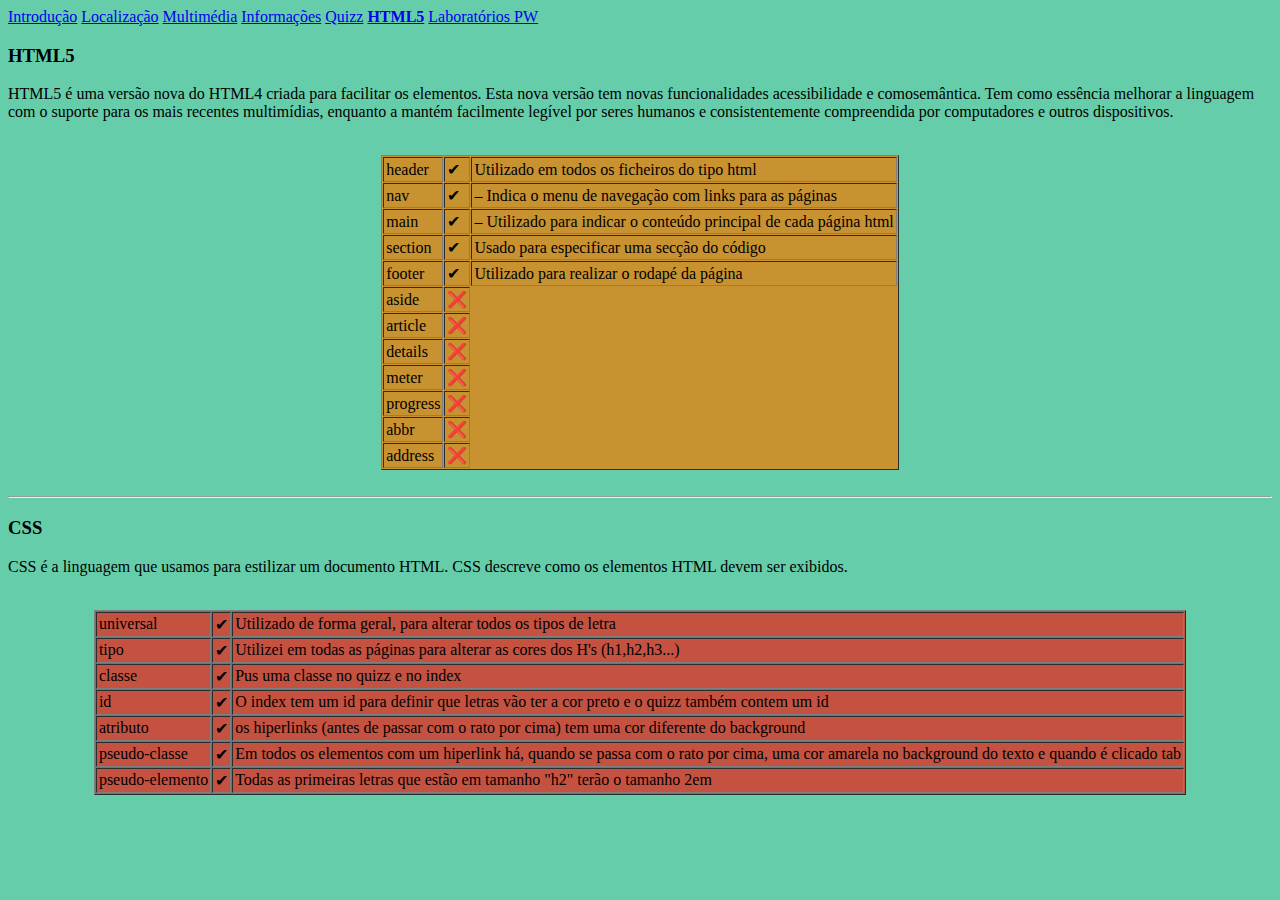
<file: lab3/html5-css.html>
<!DOCTYPE html>
<html lang="en">
<head>
    <meta charset="UTF-8">
    <title>Title</title>
</head>
<body style="background-color:mediumaquamarine">
<nav>
    <a href="index.html">Introdução</a>
    <a href="local.html">Localização</a>
    <a href="multimedia.html">Multimédia</a>
    <a href="info.html">Informações</a>
    <a href="quizz.html">Quizz</a>
    <b> <a href="html5-css.html">HTML5</a></b>
    <a href="../index.html"> Laboratórios PW</a>
</nav>


<section HTML5></section>


<section>
    <h3> HTML5 </h3>

    <p>
        HTML5 é uma versão nova do HTML4 criada para facilitar os elementos.
        Esta nova versão tem novas funcionalidades acessibilidade e comosemântica.
        Tem como essência melhorar a linguagem com o suporte para os mais recentes multimídias, enquanto a mantém
        facilmente legível por seres humanos e consistentemente compreendida por computadores e outros dispositivos.
    </p>

    <br>

    <table cellspacing="1" cellpadding="2" bgcolor=#C929203 align="center" border="1">

        <tr>
            <td> header</td>
            <td> ✔</td>
            <td> Utilizado em todos os ficheiros do tipo html</td>
        </tr>
        <tr>
            <td> nav</td>
            <td> ✔</td>
            <td> – Indica o menu de navegação com links para as páginas</td>
        </tr>
        <tr>
            <td> main</td>
            <td> ✔</td>
            <td> – Utilizado para indicar o conteúdo principal de cada página html</td>
        </tr>
        <tr>
            <td> section</td>
            <td> ✔</td>
            <td> Usado para especificar uma secção do código</td>

        </tr>
        <tr>
            <td> footer</td>
            <td> ✔</td>
            <td> Utilizado para realizar o rodapé da página</td>
        </tr>
        <tr>
            <td> aside</td>
            <td> ❌</td>
        </tr>
        <tr>
            <td> article</td>
            <td> ❌</td>

        </tr>
        <tr>
            <td> details</td>
            <td> ❌</td>
        </tr>
        <tr>
            <td> meter</td>
            <td> ❌</td>
        </tr>
        <tr>
            <td> progress</td>
            <td> ❌</td>
        </tr>
        <tr>
            <td> abbr</td>
            <td> ❌</td>
        </tr>
        <tr>
            <td> address</td>
            <td> ❌</td>
        </tr>
    </table>

</section>

<br>
<hr>

<section>
    <h3> CSS </h3>

    <p>
        CSS é a linguagem que usamos para estilizar um documento HTML.
        CSS descreve como os elementos HTML devem ser exibidos.
    </p>

    <br>

    <table cellspacing="1" cellpadding="2" bgcolor=#C535244 align="center" border="1">

        <tr>
            <td> universal</td>
            <td> ✔</td>
            <td> Utilizado de forma geral, para alterar todos os tipos de letra</td>
        </tr>
        <tr>
            <td> tipo</td>
            <td> ✔</td>
            <td> Utilizei em todas as páginas para alterar as cores dos H's (h1,h2,h3...)</td>
        </tr>
        <tr>
            <td> classe</td>
            <td> ✔</td>
            <td> Pus uma classe no quizz e no index</td>
        </tr>
        <tr>
            <td> id</td>
            <td> ✔</td>
            <td> O index tem um id para definir que letras vão ter a cor preto e o quizz também contem um id</td>
        </tr>
        <tr>
            <td> atributo</td>
            <td> ✔</td>
            <td> os hiperlinks (antes de passar com o rato por cima) tem uma cor diferente do background</td>
        </tr>
        <tr>
            <td> pseudo-classe</td>
            <td> ✔</td>
            <td> Em todos os elementos com um hiperlink há, quando se passa com o rato por cima,
                uma cor amarela no background do texto e quando é clicado tab
            </td>
        </tr>
        <tr>
            <td> pseudo-elemento</td>
            <td> ✔</td>
            <td> Todas as primeiras letras que estão em tamanho "h2" terão o tamanho 2em</td>
        </tr>
    </table>

</section>


</body>


</html>
</file>
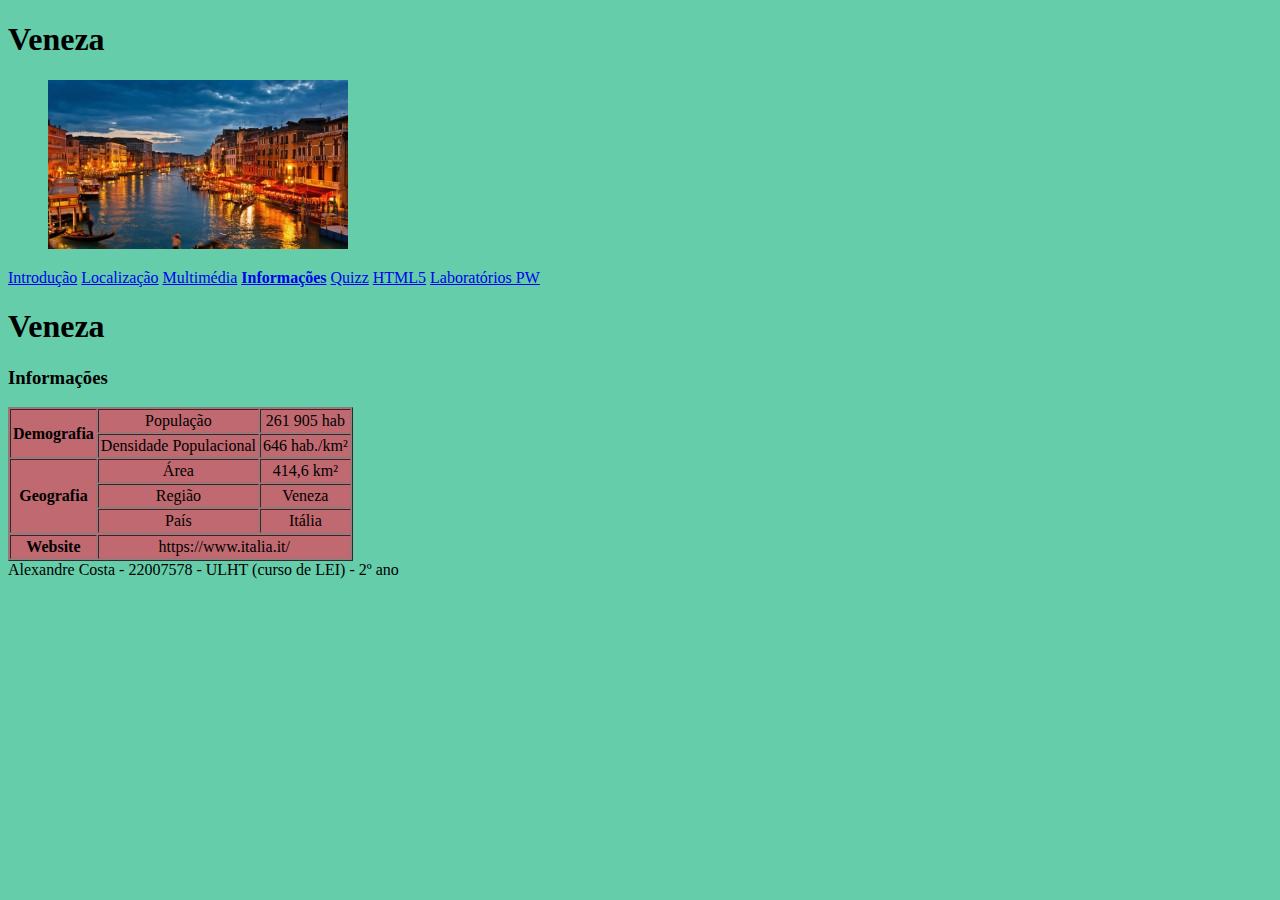
<file: lab3/info.html>
<!DOCTYPE html>
<html lang="pt">
<head>
    <meta charset="UTF-8">
    <meta name="author" content="Alexandre Costa">
    <meta name="keywords" content="Veneza, cidade, beleza">
    <meta name="description" content="Website sobre Veneza">

    <link rel="shortcut icon" type="image/x-icon" href="images/favicon.ico"/>

    <title>A minha cidade Favorita</title>

</head>
<body style="background-color:mediumaquamarine">

<header>
    <h1>Veneza</h1>
    <figure>
        <img src="images/img.png" alt="Veneza">
        <br>
    </figure>
</header>

<nav>
    <a href="index.html">Introdução</a>
    <a href="local.html">Localização</a>
    <a href="multimedia.html">Multimédia</a>
    <b><a href="info.html">Informações</a> </b>
    <a href="quizz.html">Quizz</a>
    <a href="html5-css.html">HTML5</a>
    <a href="../index.html"> Laboratórios PW</a>
</nav>
<main>
    <section>
        <h1> Veneza </h1>
    </section>

    <section>
        <h3><p><b> Informações </b></p></h3>

        <table cellspacing="1" cellpadding="2" bgcolor=#CRC6917 border="1">
            <tr>
                <th rowspan="2">Demografia</th>
                <td>
                    <center>População</center>
                </td>
                <td>
                    <center>261 905 hab</center>
                </td>
            </tr>

            <tr>
                <td>Densidade Populacional</td>
                <td>646 hab./km²</td>
            </tr>

            <tr>
                <th rowspan="3">Geografia</th>
                <td>
                    <center>Área</center>
                </td>
                <td>
                    <center>414,6 km²</center>
                </td>
            </tr>

            <tr>
                <td>
                    <center>Região</center>
                </td>
                <td>
                    <center>Veneza</center>
                </td>
            </tr>
            <td>
                <center>País</center>
            </td>
            <td>
                <center>Itália</center>
            </td>
            <tr></tr>

            <tr>
                <th>Website</th>
                <td colspan="2">
                    <center>https://www.italia.it/</center>
                </td>
            </tr>
        </table>

    </section>
</main>
<footer>Alexandre Costa - 22007578 - ULHT (curso de LEI) - 2º ano</footer>
</body>
</html>
</file>
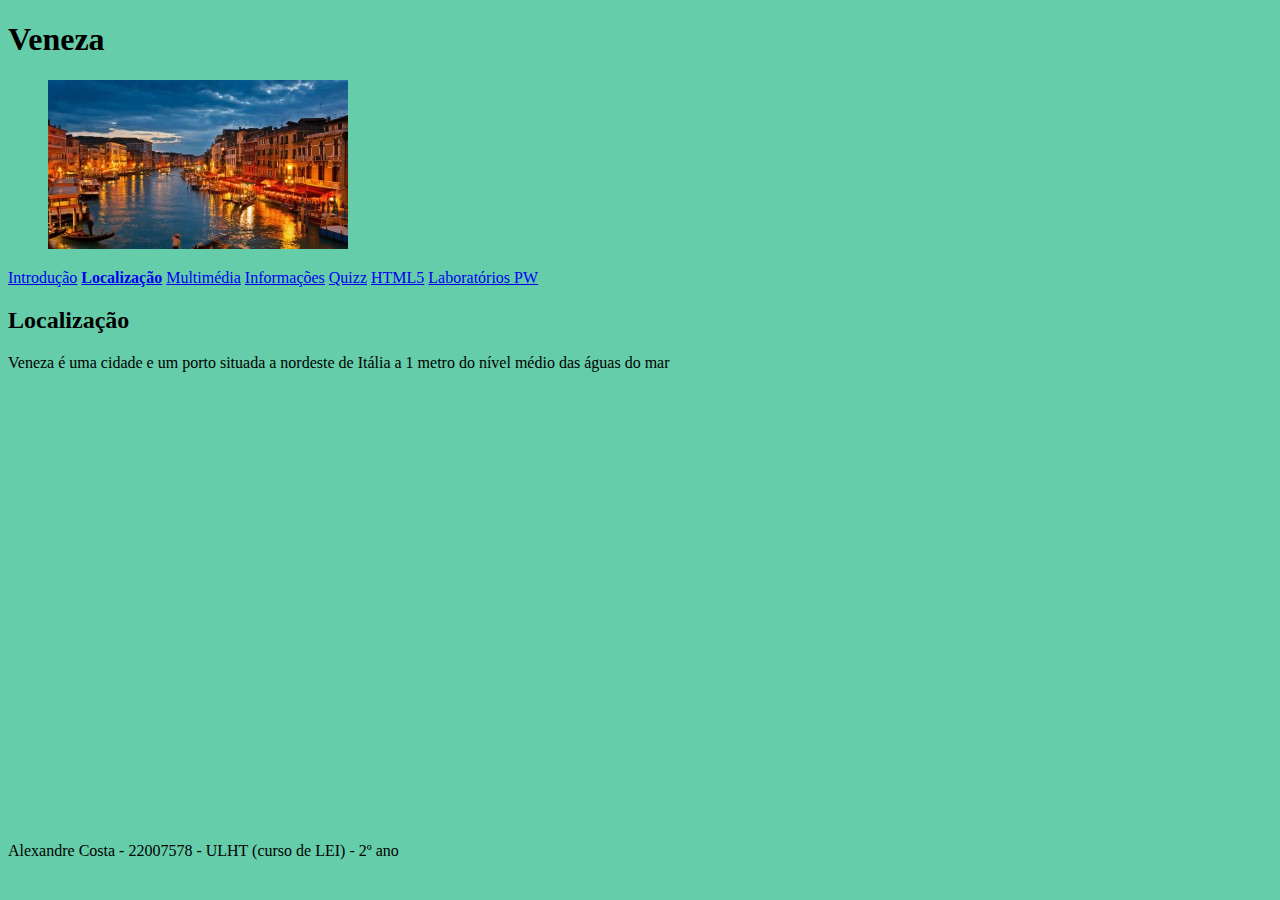
<file: lab3/local.html>
<!DOCTYPE html>
<html lang="pt">
<head>
    <meta charset="UTF-8">
    <meta name="author" content="Alexandre Costa">
    <meta name="keywords" content="Veneza, cidade, beleza">
    <meta name="description" content="Website sobre Veneza">

    <link rel="shortcut icon" type="image/x-icon" href="images/favicon.ico"/>

    <title>A minha cidade Favorita</title>

</head>
<body style="background-color:mediumaquamarine">
<header>
    <h1>Veneza</h1>
    <figure>
        <img src="images/img.png" alt="Veneza">
        <br>
    </figure>
</header>

<nav>
    <a href="index.html">Introdução</a>
    <b><a href="local.html">Localização</a></b>
    <a href="multimedia.html"> Multimédia</a>
    <a href="info.html">Informações</a>
    <a href="quizz.html">Quizz</a>
    <a href="html5-css.html">HTML5</a>
    <a href="../index.html"> Laboratórios PW</a>
</nav>
<main>
    <section>
        <h2>Localização</h2>

        <p>Veneza é uma cidade e um porto situada a nordeste de Itália a 1 metro do nível médio das águas do mar</p>

        <iframe src="https://www.google.com/maps/embed?pb=!1m18!1m12!1m3!1d22398.78114353987!2d12.32606925152638!3d45.4325725124741!2m3!1f0!2f0!3f0!3m2!1i1024!2i768!4f13.1!3m3!1m2!1s0x477eb1c58369a69b%3A0x54ba460de19cfc0b!2sBas%C3%ADlica%20de%20Santa%20Maria%20Gloriosa%20dei%20Frari!5e0!3m2!1spt-PT!2spt!4v1645796885310!5m2!1spt-PT!2spt"
                width="600" height="450" style="border:0;" allowfullscreen="" loading="lazy"></iframe>

    </section>
</main>
<footer>Alexandre Costa - 22007578 - ULHT (curso de LEI) - 2º ano</footer>

</body>
</html>
</file>
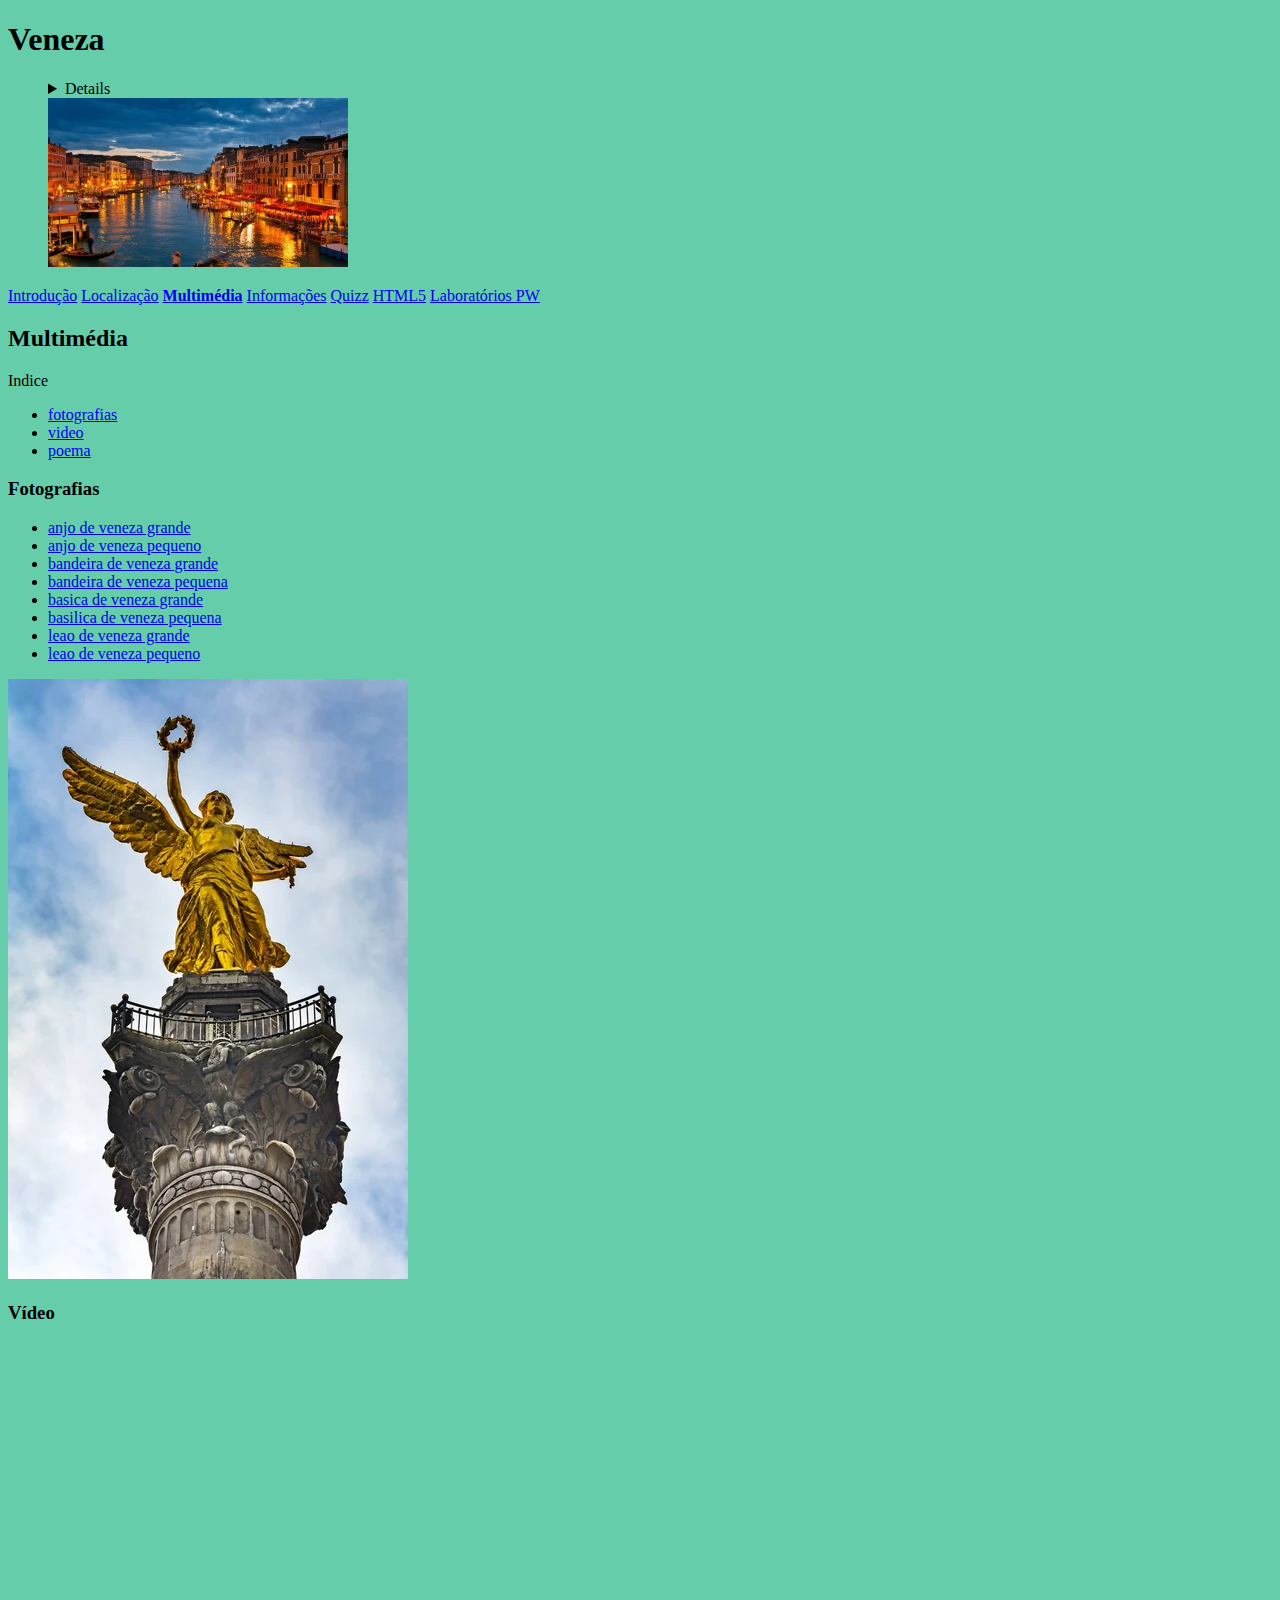
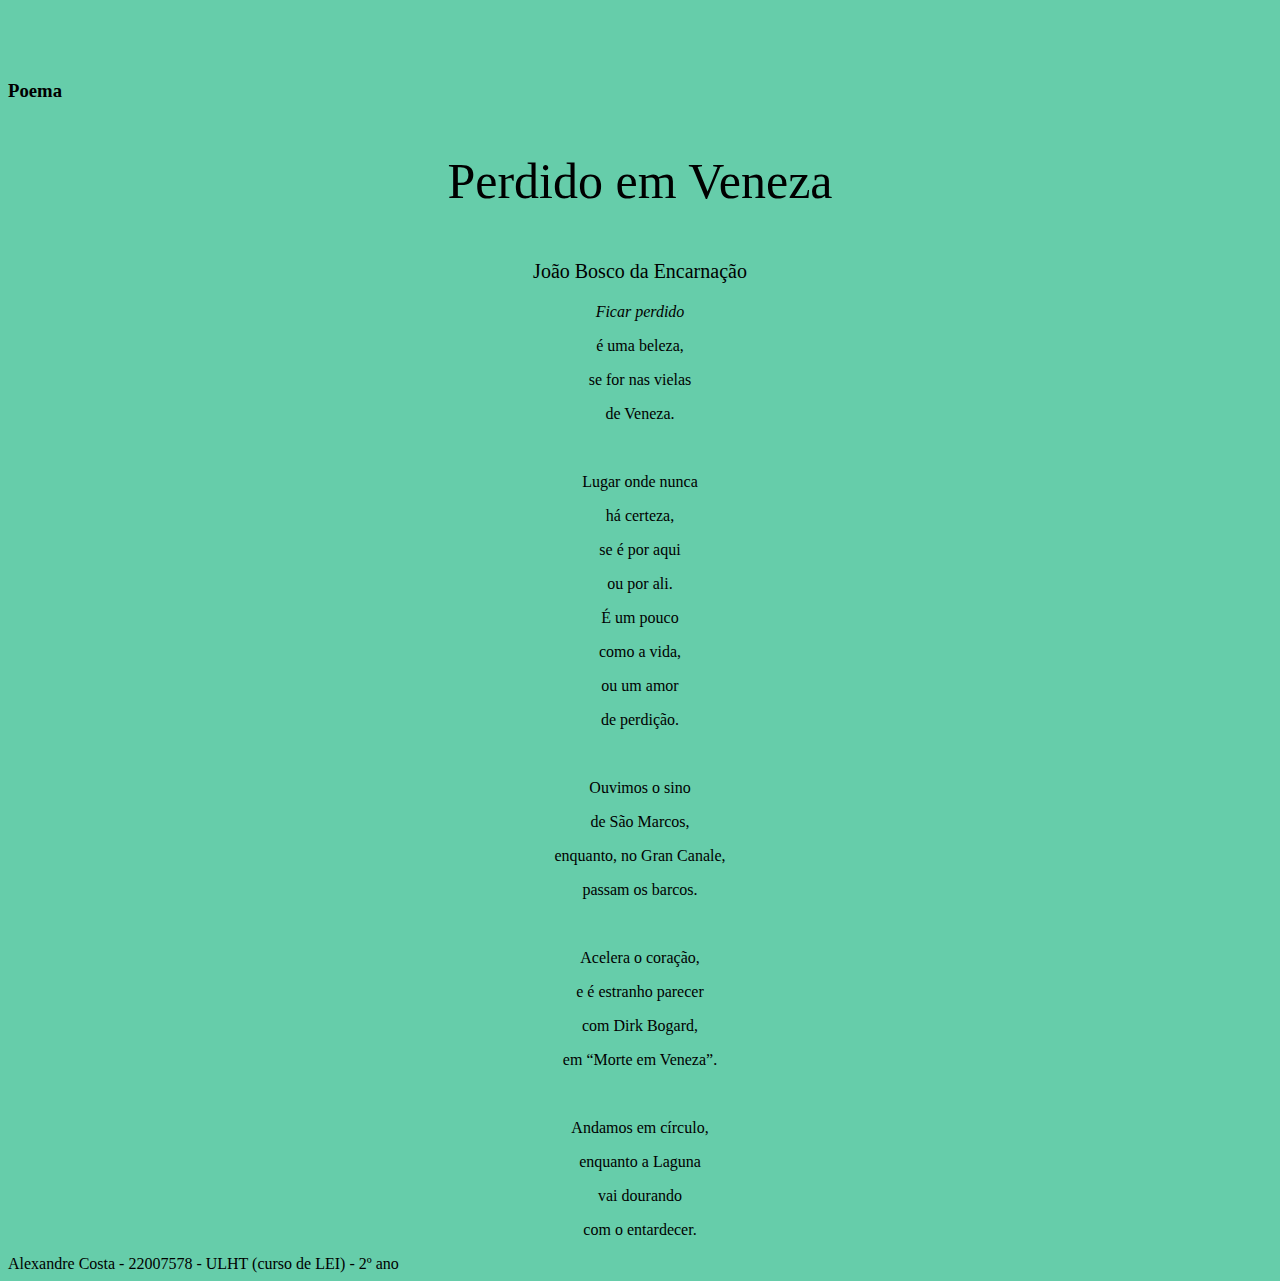
<file: lab3/multimedia.html>
<!DOCTYPE html>
<html lang="pt">
<head>
    <meta charset="UTF-8">
    <meta name="author" content="Alexandre Costa">
    <meta name="keywords" content="Veneza, cidade, beleza">
    <meta name="description" content="Website sobre Veneza">

    <link rel="shortcut icon" type="image/x-icon" href="images/favicon.ico"/>

    <title>A minha cidade Favorita</title>

</head>
<body style="background-color:mediumaquamarine">

<header>
    <h1>Veneza</h1>
    <figure>
        <figcaption>
            <details>vista da cidade de veneza junto ao rim</details>
            <img src="images/img.png" alt="Veneza">
            <br>
        </figcaption>
    </figure>
</header>

<nav>
    <a href="index.html">Introdução</a>
    <a href="local.html">Localização</a>
    <b><a href="multimedia.html">Multimédia</a></b>
    <a href="info.html">Informações</a>
    <a href="quizz.html">Quizz</a>
    <a href="html5-css.html">HTML5</a>
    <a href="../index.html"> Laboratórios PW</a>
</nav>

<main>
    <section>
        <h2>Multimédia</h2>
    </section>

    <nav>

        <p>
            Indice
        </p>


        <ul>
            <li>
                <a href="#P1"> fotografias</a>
            </li>
            <li>
                <a href="#P2"> video</a>
            </li>
            <li>
                <a href="#P3"> poema</a>
            </li>
        </ul>

    </nav>
    <section>
        <h3 id="P1">Fotografias</h3>

        <ul>
            <li>
                <a href="images/anjo_grande.png" target="foto">
                    anjo de veneza grande
                </a>
            </li>
            <li>
                <a href="images/anjo_pequeno.png" target="foto">
                    anjo de veneza pequeno
                </a>
            </li>
            <li>
                <a href="images/bandeira_grande.png" target="foto">
                    bandeira de veneza grande
                </a>
            </li>
            <li>
                <a href="images/bandeira_pequena.png" target="foto">
                    bandeira de veneza pequena
                </a>
            </li>
            <li>
                <a href="images/basilica_grande.png" target="foto">
                    basica de veneza grande
                </a>
            </li>
            <li>
                <a href="images/basilica_pequena.png" target="foto">
                    basilica de veneza pequena
                </a>
            </li>
            <li>
                <a href="images/leao_grande.png" target="foto">
                    leao de veneza grande
                </a>
            </li>
            <li>
                <a href="images/leao_pequeno.png" target="foto">
                    leao de veneza pequeno
                </a>
            </li>

        </ul>

        <iframe src="images/anjo_grande.png" width="800" height="600" frameborder="0" name="foto">

        </iframe>
    </section>
    <section>
        <h3 id="P2">Vídeo</h3>

        <iframe width="560" height="315" src="https://www.youtube.com/embed/JphHw6iU4m8" title="YouTube video player"
                frameborder="0"
                allow="accelerometer; autoplay; clipboard-write; encrypted-media; gyroscope; picture-in-picture"
                allowfullscreen></iframe>
    </section>
    <section>
        <h3 id="P3">Poema</h3>
        <center>
            <p style="font-size:50px">Perdido em Veneza</p>
            <p style="font-size:20px">João Bosco da Encarnação</p>
            <p><i>Ficar perdido </i></p>
            <p>é uma beleza,</p>
            <p>se for nas vielas</p>
            <p>de Veneza.</p>
            <br>
            <p>Lugar onde nunca</p>
            <p>há certeza,</p>
            <p>se é por aqui</p>
            <p>ou por ali.</p>
            <p></p>
            <p>É um pouco</p>
            <p>como a vida,</p>
            <p>ou um amor</p>
            <p>de perdição.</p>
            <br>
            <p>Ouvimos o sino</p>
            <p>de São Marcos,</p>
            <p>enquanto, no Gran Canale,</p>
            <p>passam os barcos.</p>
            <br>
            <p>Acelera o coração,</p>
            <p>e é estranho parecer</p>
            <p>com Dirk Bogard,</p>
            <p>em “Morte em Veneza”.</p>
            <br>
            <p>Andamos em círculo,</p>
            <p>enquanto a Laguna</p>
            <p>vai dourando</p>
            <p>com o entardecer.</p>
        </center>
    </section>

</main>
<footer>Alexandre Costa - 22007578 - ULHT (curso de LEI) - 2º ano</footer>
</body>
</html>
</file>
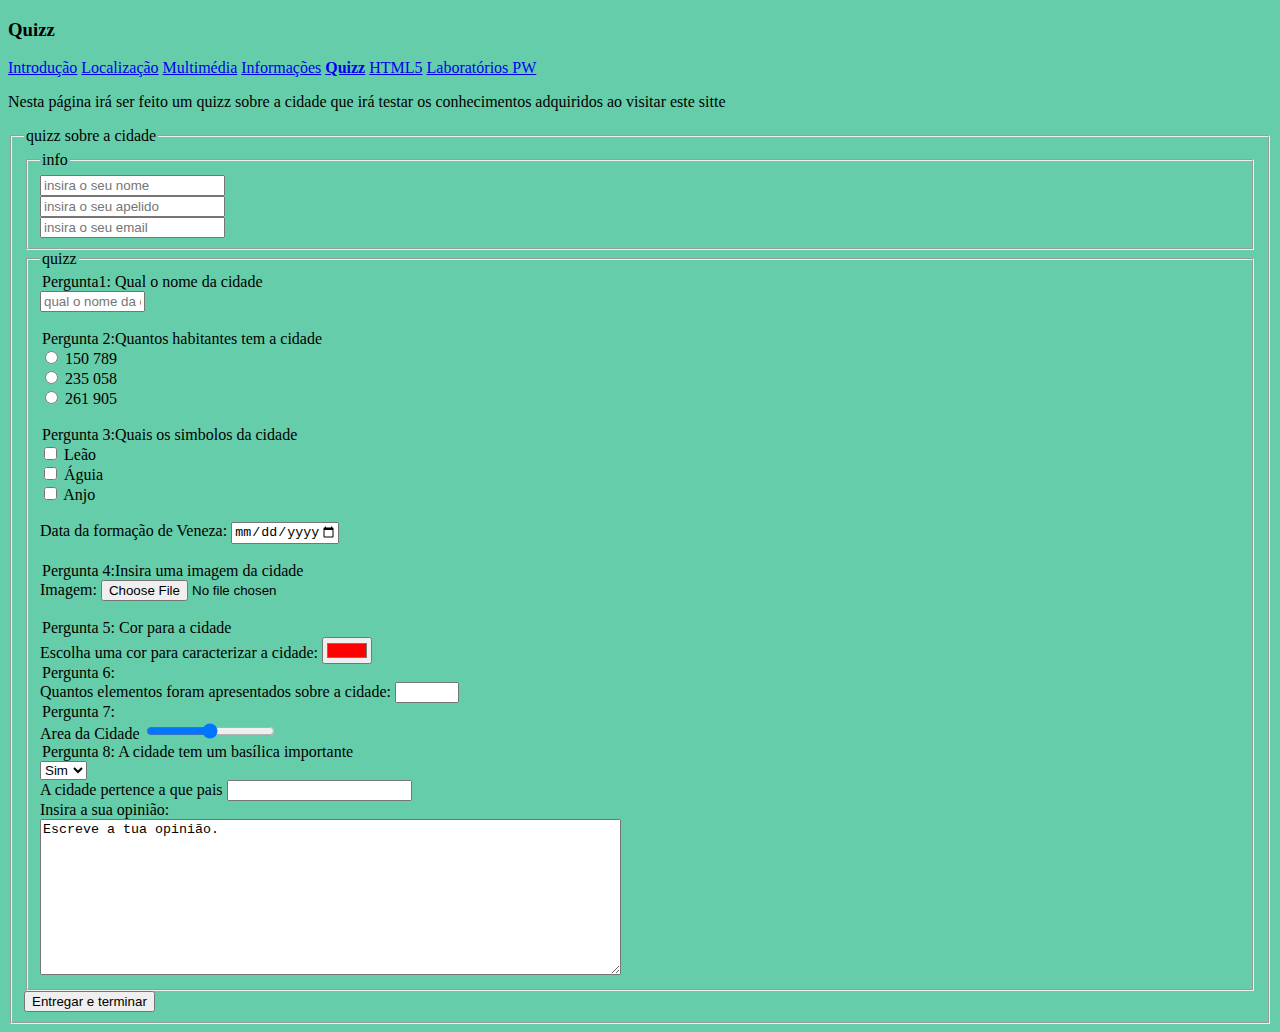
<file: lab3/quizz.html>
<!DOCTYPE html>
<html lang="pt">
<head>
    <meta charset="UTF-8">
    <title>Title</title>
</head>
<body style="background-color:mediumaquamarine">

<header><h3>Quizz</h3></header>

<nav>
    <a href="index.html">Introdução</a>
    <a href="local.html">Localização</a>
    <a href="multimedia.html">Multimédia</a>
    <a href="info.html">Informações</a>
    <b><a href="quizz.html">Quizz</a></b>
    <a href="html5-css.html">HTML5</a>
    <a href="../index.html"> Laboratórios PW</a>
</nav>


<main>
    <section>
        <p>Nesta página irá ser feito um quizz sobre a cidade que irá testar os conhecimentos adquiridos ao
            visitar este sitte</p>
    </section>

    <section>
        <form method="POST" action="mailto: a22007578@alunos.ulht.pt" enctype="multipart/form-data">
            <fieldset>
                <legend> quizz sobre a cidade</legend>
                <fieldset>
                    <legend> info</legend>
                    <input type="text" placeholder="insira o seu nome" name="nome"> <br>
                    <input type="text" placeholder="insira o seu apelido" name="apelido"><br>
                    <input type="email" placeholder="insira o seu email" name="email"> <br>

                </fieldset>

                <fieldset>
                    <legend> quizz</legend>
                    <legend>Pergunta1: Qual o nome da cidade</legend>
                    <input type="text" placeholder="qual o nome da cidade " name="resposta 1" autocomplete="on"
                           size="10" maxlength="10"><br>


                    <br>
                    <legend>Pergunta 2:Quantos habitantes tem a cidade</legend>
                    <input type="radio" id="resposta2.1" name="nr habitantes" value=150789>
                    <label for="resposta2.1"> 150 789</label><br>

                    <input type="radio" id="resposta2.2" name="nr habitantes" value=235058>
                    <label for="resposta2.2"> 235 058</label><br>

                    <input type="radio" id="resposta2.3" name="nr habitantes" value=261905>
                    <label for="resposta2.3"> 261 905</label><br>
                    <br>

                    <legend>Pergunta 3:Quais os simbolos da cidade</legend>
                    <input type="checkbox" id="resposta3.1" name="resposta3.1" value="Leao">
                    <label for="resposta3.1"> Leão</label><br>
                    <input type="checkbox" id="resposta3.2" name="resposta3.2" value="aguia">
                    <label for="resposta3.2"> Águia</label><br>
                    <input type="checkbox" id="resposta3.3" name="resposta3.3" value="anjo">
                    <label for="resposta3.3"> Anjo</label><br><br>


                    <label for="datemin">Data da formação de Veneza:</label>
                    <input type="date" id="datemin" name="data veneza" max="2000-01-02" min="0000-01-01"> <br>
                    <br>

                    <legend>Pergunta 4:Insira uma imagem da cidade</legend>
                    <label for="imagem">Imagem:</label>
                    <input type="file" id="imagem" name="imagem">
                    <br>
                    <br>
                    <legend>Pergunta 5: Cor para a cidade</legend>
                    <label for="favcolor">Escolha uma cor para caracterizar a cidade:</label>
                    <input type="color" id="favcolor" name="Cor Da Cidade" value="#ff0000">
                    <br>
                    <legend>Pergunta 6:</legend>
                    <label for="quantity">Quantos elementos foram apresentados sobre a cidade:</label>
                    <input type="number" id="quantity" name="elementos" min="1" max="100">
                    <br>

                    <legend>Pergunta 7:</legend>
                    <label for="vol">Area da Cidade</label>
                    <input type="range" id="vol" name="area" min="0" max="1000">
                    <br>

                    <legend>Pergunta 8: A cidade tem um basílica importante</legend>
                    <select id="pergunta8" name="pergunta8">
                        <option value="Sim">Sim</option>
                        <option value="Não">Não</option>
                    </select>


                    <br>
                    <label for="pergunta9">A cidade pertence a que pais</label>
                    <input list="pergunta9" name="pergunta9">
                    <datalist id="pergunta9">
                        <option value="Portugal">
                        <option value="Espanha">
                        <option value="Itália">
                        <option value="França">
                        <option value="Rússia">
                    </datalist>
                    <br>
                    Insira a sua opinião:
                    <br>
                    <textarea name="Opinião" rows="10" cols="70">Escreve a tua opinião.</textarea>


                </fieldset>
                <input type="submit" value="Entregar e terminar">
            </fieldset>


        </form>

    </section>
</main>
</body>
</html>
</file>
